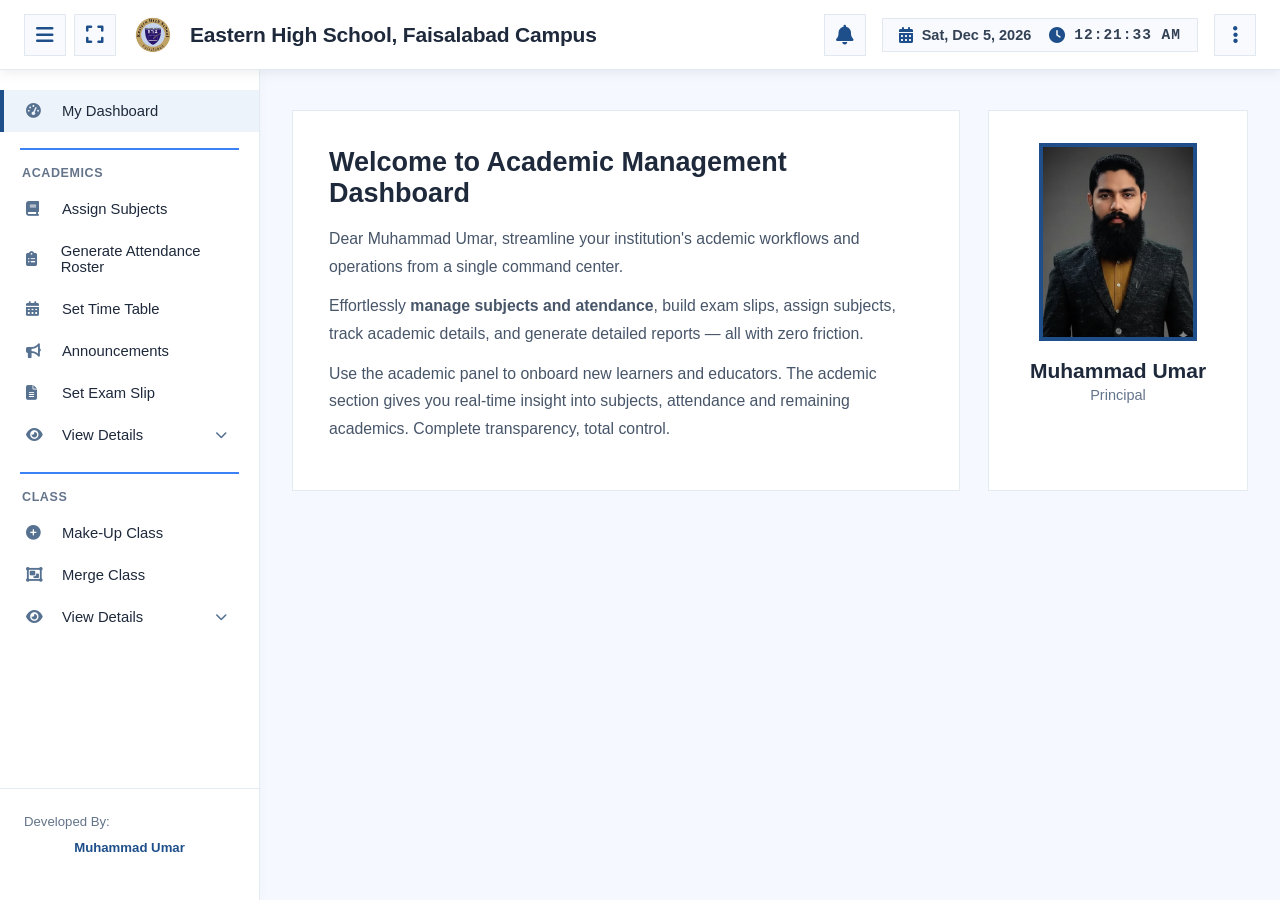
<file: index.html>
<!DOCTYPE html>
<html lang="en">
<head>
  <meta charset="UTF-8">
  <meta name="viewport" content="width=device-width, initial-scale=1.0">
  <title>EHS – Academic Management Dashboard</title>
  
  <link rel="stylesheet" href="https://cdnjs.cloudflare.com/ajax/libs/font-awesome/6.4.0/css/all.min.css">
  <link rel="stylesheet" href="components.css">

</head>
<body>

  <!-- Header will be loaded here -->
  <div id="header-placeholder"></div>

  <div class="app-wrapper" id="appWrapper">
    
    <!-- Sidebar will be loaded here -->
    <div id="sidebar-placeholder"></div>

    <!-- Main Content -->
    <main class="main-panel">
      <div class="top-row">
        <div class="welcome-section">
          <h1 class="welcome-title">Welcome to Academic Management Dashboard</h1>
          <p class="welcome-text">Dear Muhammad Umar, streamline your institution's acdemic workflows and  operations from a single command center.</p>
          <p class="welcome-text">Effortlessly <strong>manage subjects and atendance</strong>, build exam slips, assign subjects, track academic details, and generate detailed reports — all with zero friction.</p>
          <p class="welcome-text">Use the academic panel to onboard new learners and educators. The acdemic section gives you real-time insight into subjects, attendance and remaining academics. Complete transparency, total control.</p>
        </div>

        <div class="profile-sidebar">
          <div class="passport-frame"><img src="pic.png" alt="Muhammad Umar"></div>
          <div class="profile-name">Muhammad Umar</div>
          <div class="profile-role">Principal</div>
        </div>
      </div>
    </main>
  </div>

  <script src="components.js"></script>

  <script>
    // Load Header and Sidebar
    function loadComponents() {
      // Load Header
      fetch('header.html')
        .then(response => response.text())
        .then(data => {
          document.getElementById('header-placeholder').innerHTML = data;
        })
        .catch(err => console.error('Error loading header:', err));

      // Load Sidebar
      fetch('sidebar.html')
        .then(response => response.text())
        .then(data => {
          document.getElementById('sidebar-placeholder').innerHTML = data;
        })
        .catch(err => console.error('Error loading sidebar:', err));
    }

    // Initialize everything after components are loaded
    window.onload = function() {
      loadComponents();
      
      // Give time for HTML to load then initialize JS
      setTimeout(() => {
        if (typeof window.initHeaderAndSidebar === 'function') {
          window.initHeaderAndSidebar();
        }
      }, 400);
    };
  </script>
</body>
</html>
</file>
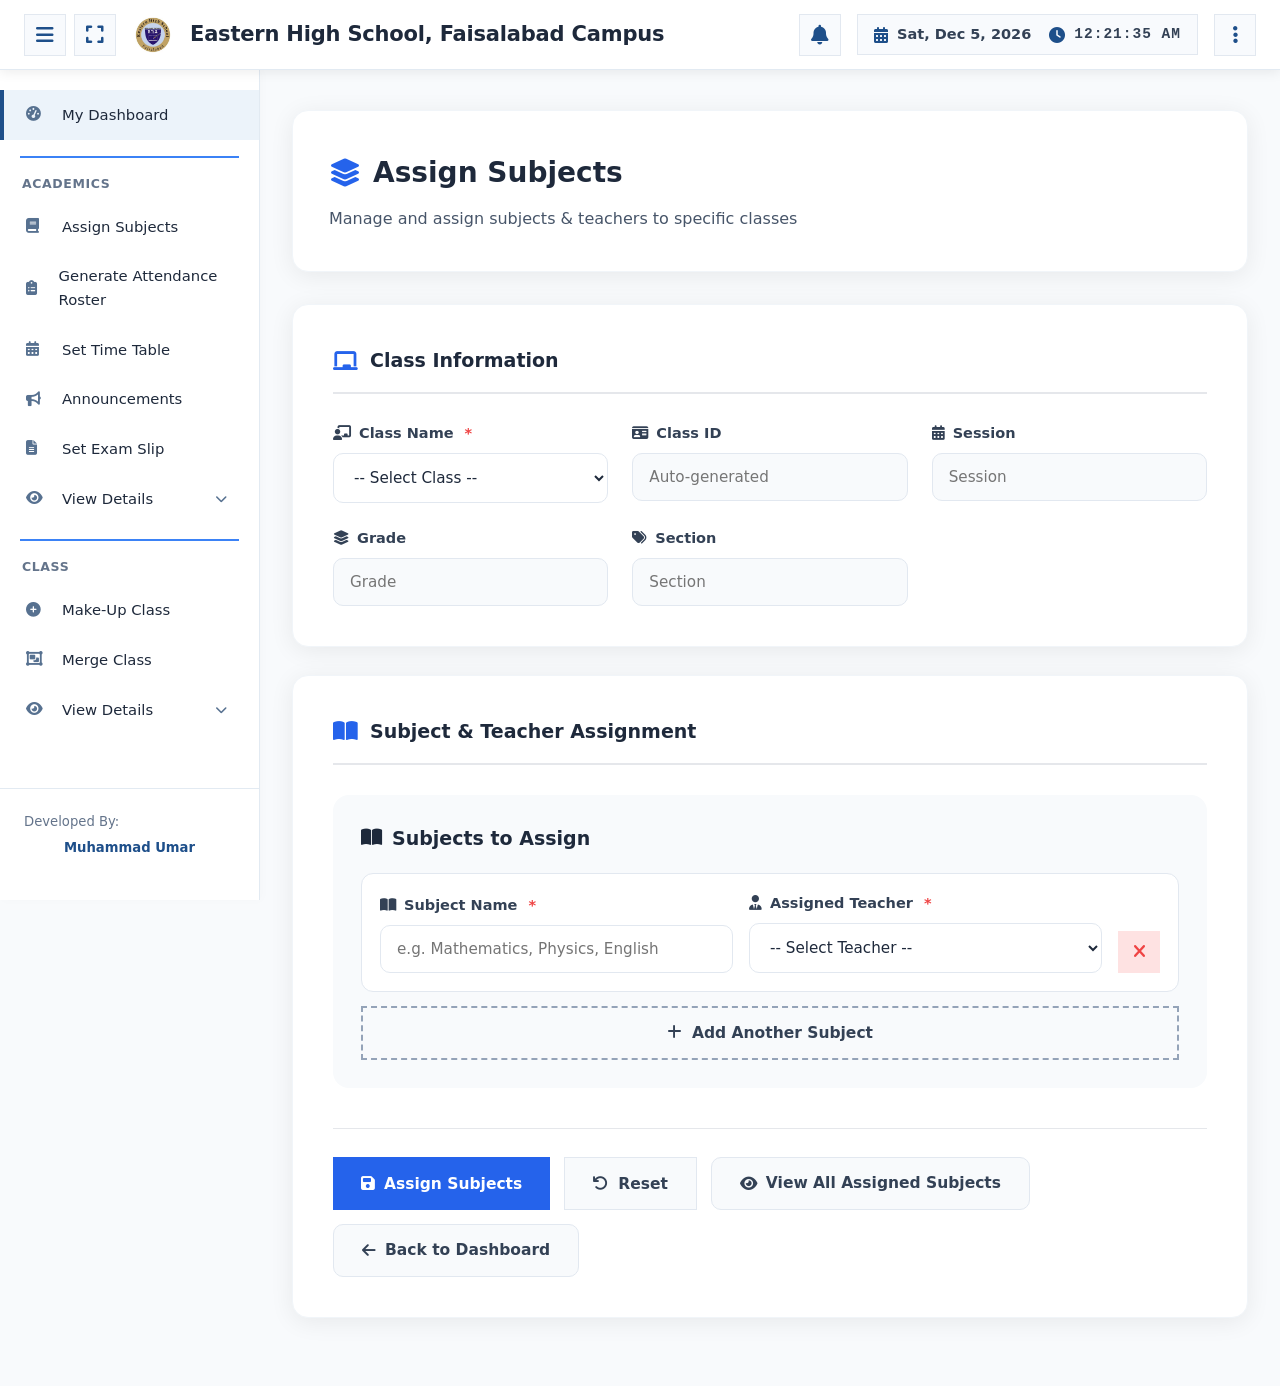
<file: assign-subjects.html>
<!DOCTYPE html>
<html lang="en">
<head>
<meta charset="UTF-8">
<meta name="viewport" content="width=device-width, initial-scale=1.0">
<title>EHS – Assign Subjects</title>
<link rel="stylesheet" href="https://cdnjs.cloudflare.com/ajax/libs/font-awesome/6.4.0/css/all.min.css">
<link rel="stylesheet" href="components.css">
<style>
*{margin:0;padding:0;box-sizing:border-box;font-family:'Segoe UI',system-ui,Roboto,sans-serif}
body{background:#f8fafc;color:#1e293b;line-height:1.6}
.main-panel{flex:1;padding:40px 32px;background:#f8fafc;min-height:calc(100vh-70px)}
.page-header,.card{background:white;border-radius:16px;box-shadow:0 4px 25px rgba(0,0,0,.07);border:1px solid #f1f5f9}
.page-header{padding:40px 36px;margin-bottom:32px}
.page-header h1{font-size:28px;font-weight:700;color:#1e293b;margin-bottom:10px;display:flex;align-items:center;gap:12px}
.page-header p{font-size:16px;color:#475569}
.card{padding:40px;margin-bottom:28px}
.card-title{font-size:19px;font-weight:700;color:#1e293b;margin-bottom:28px;padding-bottom:16px;border-bottom:2px solid #e5e7eb;display:flex;align-items:center;gap:12px}
.card-title i{color:#2563eb;font-size:22px}
.form-grid{display:grid;grid-template-columns:repeat(auto-fit,minmax(260px,1fr));gap:24px}
.form-group{display:flex;flex-direction:column;gap:8px}
.form-group label{font-size:14.5px;font-weight:600;color:#334155;display:flex;align-items:center;gap:8px}
.req{color:#ef4444;margin-left:3px}
.form-control{padding:14px 16px;border:1.5px solid #e2e8f0;border-radius:10px;font-size:15.2px;color:#1e293b;transition:all .25s;background:white;width:100%}
.form-control:focus{outline:none;border-color:#3b82f6;box-shadow:0 0 0 4px rgba(59,130,246,.12)}
.form-control:disabled{background:#f8fafc;color:#64748b;cursor:not-allowed}
select.form-control{cursor:pointer}
.subjects-section{background:#f8fafc;border-radius:16px;padding:28px;margin:30px 0}
.subjects-section h3{font-size:19px;font-weight:700;color:#1e293b;margin-bottom:20px;display:flex;align-items:center;gap:10px}
.subject-row{display:grid;grid-template-columns:1fr 1fr auto;gap:16px;align-items:end;background:white;padding:18px;border-radius:12px;border:1.5px solid #e2e8f0;margin-bottom:14px}
.btn-remove{background:#fee2e2;color:#ef4444;border:none;width:42px;height:42px;border-radius:50%;cursor:pointer;display:flex;align-items:center;justify-content:center;transition:all .25s;font-size:18px}
.btn-remove:hover{background:#fecaca;transform:scale(1.08)}
.btn-add{background:#f8fafc;color:#334155;border:2px dashed #94a3b8;padding:16px;border-radius:12px;width:100%;font-weight:600;cursor:pointer;transition:all .25s;display:flex;align-items:center;justify-content:center;gap:10px;font-size:15.5px;margin-top:8px}
.btn-add:hover{background:#f1f5f9;border-color:#3b82f6}
.btn-actions{display:flex;flex-wrap:wrap;gap:14px;margin-top:40px;padding-top:28px;border-top:1px solid #e5e7eb}
.btn{padding:13px 28px;border:none;border-radius:10px;font-size:15.5px;font-weight:600;cursor:pointer;transition:all .25s;display:inline-flex;align-items:center;gap:9px;text-decoration:none}
.btn-primary{background:#2563eb;color:white}
.btn-primary:hover{background:#1d4ed8;transform:translateY(-2px);box-shadow:0 8px 20px rgba(37,99,235,.3)}
.btn-secondary{background:#f8fafc;color:#334155;border:1.5px solid #e2e8f0}
.btn-secondary:hover{background:#f1f5f9;border-color:#cbd5e1}
@media(max-width:768px){.main-panel,.page-header,.card{padding:24px 20px}
.form-grid,.subject-row{grid-template-columns:1fr}
.subject-row{gap:12px}}
</style>
</head>
<body>
  <!-- Header will be loaded here -->
  <div id="header-placeholder"></div>

  <div class="app-wrapper" id="appWrapper">
    
    <!-- Sidebar will be loaded here -->
    <div id="sidebar-placeholder"></div>

    <!-- Main Content -->
<main class="main-panel">
  <div class="page-header">
    <h1><i class="fas fa-layer-group" style="color:#2563eb;"></i> Assign Subjects</h1>
    <p>Manage and assign subjects & teachers to specific classes</p>
  </div>

  <div class="card">
    <div class="card-title">
      <i class="fas fa-chalkboard"></i> Class Information
    </div>
    <div class="form-grid">
      <div class="form-group">
        <label><i class="fas fa-chalkboard-teacher"></i> Class Name <span class="req">*</span></label>
        <select class="form-control" id="classSelect" required onchange="fillClassDetails()">
          <option value="">-- Select Class --</option>
          <option value="Class A">Class A</option>
          <option value="Class B">Class B</option>
          <option value="Class C">Class C</option>
        </select>
      </div>
      <div class="form-group">
        <label><i class="fas fa-id-card"></i> Class ID</label>
        <input type="text" class="form-control" id="s_classId" disabled placeholder="Auto-generated">
      </div>
      <div class="form-group">
        <label><i class="fas fa-calendar-alt"></i> Session</label>
        <input type="text" class="form-control" id="s_session" disabled placeholder="Session">
      </div>
      <div class="form-group">
        <label><i class="fas fa-layer-group"></i> Grade</label>
        <input type="text" class="form-control" id="s_grade" disabled placeholder="Grade">
      </div>
      <div class="form-group">
        <label><i class="fas fa-tags"></i> Section</label>
        <input type="text" class="form-control" id="s_section" disabled placeholder="Section">
      </div>
    </div>
  </div>

  <div class="card">
    <div class="card-title">
      <i class="fas fa-book-open"></i> Subject & Teacher Assignment
    </div>
    
    <form id="addSubjectsForm">
      <div class="subjects-section">
        <h3><i class="fas fa-book-open"></i> Subjects to Assign</h3>
        <div id="subjectsContainer"></div>
        <button type="button" class="btn-add" id="addSubjectBtn">
          <i class="fas fa-plus"></i> Add Another Subject
        </button>
      </div>

      <div class="btn-actions">
        <button type="submit" class="btn btn-primary"><i class="fas fa-save"></i> Assign Subjects</button>
        <button type="button" class="btn btn-secondary" id="resetBtn"><i class="fas fa-undo"></i> Reset</button>
        <a href="#" class="btn btn-secondary" id="viewAssignedBtn"><i class="fas fa-eye"></i> View All Assigned Subjects</a>
        <a href="#" class="btn btn-secondary" id="backDashboardBtn"><i class="fas fa-arrow-left"></i> Back to Dashboard</a>
      </div>
    </form>
  </div>
</main>
<script src="components.js"></script>
<script>
    // Load Header and Sidebar
    function loadComponents() {
      // Load Header
      fetch('header.html')
        .then(response => response.text())
        .then(data => {
          document.getElementById('header-placeholder').innerHTML = data;
        })
        .catch(err => console.error('Error loading header:', err));

      // Load Sidebar
      fetch('sidebar.html')
        .then(response => response.text())
        .then(data => {
          document.getElementById('sidebar-placeholder').innerHTML = data;
        })
        .catch(err => console.error('Error loading sidebar:', err));
    }

    // Initialize everything after components are loaded
    window.onload = function() {
      loadComponents();
      
      // Give time for HTML to load then initialize JS
      setTimeout(() => {
        if (typeof window.initHeaderAndSidebar === 'function') {
          window.initHeaderAndSidebar();
        }
      }, 400);
    };
// Class Data
const classData = {
  "Class A": {
    classId: "CA-2026-001",
    session: "2025-2026",
    grade: "Grade 5",
    section: "A"
  },
  "Class B": {
    classId: "CB-2026-002",
    session: "2025-2026",
    grade: "Grade 6",
    section: "B"
  },
  "Class C": {
    classId: "CC-2026-003",
    session: "2025-2026",
    grade: "Grade 7",
    section: "C"
  }
};

// Auto-fill Class Details
function fillClassDetails() {
  const className = document.getElementById('classSelect').value;
  const classIdField = document.getElementById('s_classId');
  const sessionField = document.getElementById('s_session');
  const gradeField = document.getElementById('s_grade');
  const sectionField = document.getElementById('s_section');

  if (classData[className]) {
    classIdField.value = classData[className].classId;
    sessionField.value = classData[className].session;
    gradeField.value = classData[className].grade;
    sectionField.value = classData[className].section;
  } else {
    classIdField.value = "";
    sessionField.value = "";
    gradeField.value = "";
    sectionField.value = "";
  }
}

const teacherOptions=`<option value="">-- Select Teacher --</option>
<option value="Teacher 1">Teacher 1</option><option value="Teacher 2">Teacher 2</option>
<option value="Teacher 3">Teacher 3</option><option value="Teacher 4">Teacher 4</option>
<option value="Teacher 5">Teacher 5</option><option value="Teacher 6">Teacher 6</option>
<option value="Teacher 7">Teacher 7</option><option value="Teacher 8">Teacher 8</option>
<option value="Teacher 9">Teacher 9</option><option value="Teacher 10">Teacher 10</option>`;

function getSubjectRowTemplate(){
  return `<div class="subject-row">
    <div class="form-group" style="margin-bottom:0">
      <label><i class="fas fa-book-open"></i> Subject Name <span class="req">*</span></label>
      <input type="text" class="form-control subject-name" placeholder="e.g. Mathematics, Physics, English" required>
    </div>
    <div class="form-group" style="margin-bottom:0">
      <label><i class="fas fa-user-tie"></i> Assigned Teacher <span class="req">*</span></label>
      <select class="form-control teacher-name" required>${teacherOptions}</select>
    </div>
    <button type="button" class="btn-remove" onclick="removeSubjectRow(this)"><i class="fas fa-times"></i></button>
  </div>`;
}

const subjectsContainer=document.getElementById('subjectsContainer');

function addSubjectRow(){
  subjectsContainer.insertAdjacentHTML('beforeend',getSubjectRowTemplate());
}

function removeSubjectRow(btn){
  if(subjectsContainer.children.length>1){
    btn.closest('.subject-row').remove();
  } else {
    alert("At least one subject is required!");
  }
}

// Initialize one subject row
subjectsContainer.innerHTML='';
addSubjectRow();

document.getElementById('addSubjectBtn').addEventListener('click',addSubjectRow);

document.getElementById('addSubjectsForm').addEventListener('submit',e=>e.preventDefault());

window.removeSubjectRow=removeSubjectRow;

</script>
</body>
</html>
</file>
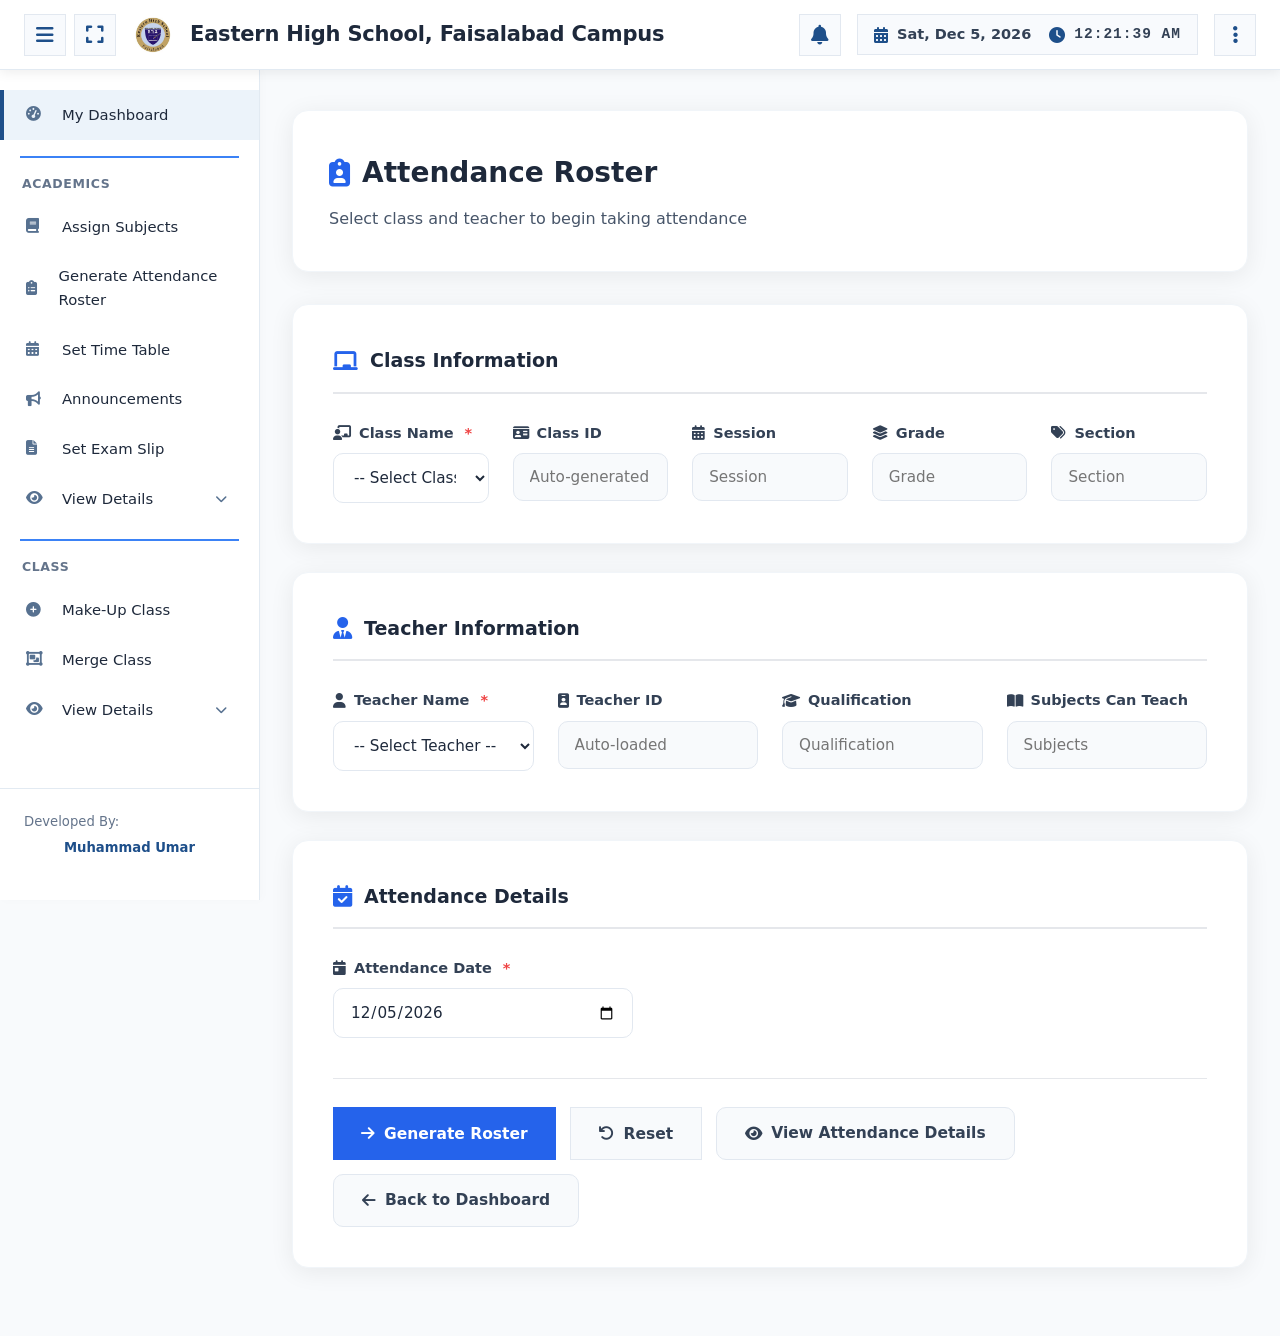
<file: attendance-roster.html>
<!DOCTYPE html>
<html lang="en">
<head>
<meta charset="UTF-8">
<meta name="viewport" content="width=device-width, initial-scale=1.0">
<title>EHS – Attendance Roster</title>
<link rel="stylesheet" href="https://cdnjs.cloudflare.com/ajax/libs/font-awesome/6.4.0/css/all.min.css">
<link rel="stylesheet" href="components.css">
<style>
*{margin:0;padding:0;box-sizing:border-box;font-family:'Segoe UI',system-ui,Roboto,sans-serif}
body{background:#f8fafc;color:#1e293b;line-height:1.6}
.main-panel{flex:1;padding:40px 32px;background:#f8fafc;min-height:calc(100vh-70px)}
.page-header,.card{background:white;border-radius:16px;box-shadow:0 4px 25px rgba(0,0,0,.07);border:1px solid #f1f5f9}
.page-header{padding:40px 36px;margin-bottom:32px}
.page-header h1{font-size:28px;font-weight:700;color:#1e293b;margin-bottom:10px;display:flex;align-items:center;gap:12px}
.page-header p{font-size:16px;color:#475569}
.card{padding:40px;margin-bottom:28px}
.card-title{font-size:19px;font-weight:700;color:#1e293b;margin-bottom:28px;padding-bottom:16px;border-bottom:2px solid #e5e7eb;display:flex;align-items:center;gap:12px}
.card-title i{color:#2563eb;font-size:22px}
.form-grid-5cols,.form-grid-4cols{display:grid;gap:24px}
.form-grid-5cols{grid-template-columns:repeat(5,1fr)}
.form-grid-4cols{grid-template-columns:repeat(4,1fr)}
.form-group{display:flex;flex-direction:column;gap:8px}
.form-group label{font-size:14.5px;font-weight:600;color:#334155;display:flex;align-items:center;gap:8px}
.req{color:#ef4444;margin-left:3px}
.form-control{padding:14px 16px;border:1.5px solid #e2e8f0;border-radius:10px;font-size:15.2px;color:#1e293b;transition:all .25s;background:white;width:100%}
.form-control:focus{outline:none;border-color:#3b82f6;box-shadow:0 0 0 4px rgba(59,130,246,.12)}
.form-control:disabled{background:#f8fafc;color:#64748b;cursor:not-allowed}
select.form-control{cursor:pointer}
.date-grid{display:grid;grid-template-columns:300px 1fr;gap:24px;align-items:start}
.btn-actions{display:flex;flex-wrap:wrap;gap:14px;margin-top:40px;padding-top:28px;border-top:1px solid #e5e7eb}
.btn{padding:13px 28px;border:none;border-radius:10px;font-size:15.5px;font-weight:600;cursor:pointer;transition:all .25s;display:inline-flex;align-items:center;gap:9px;text-decoration:none}
.btn-primary{background:#2563eb;color:white}
.btn-primary:hover{background:#1d4ed8;transform:translateY(-2px);box-shadow:0 8px 20px rgba(37,99,235,.3)}
.btn-secondary{background:#f8fafc;color:#334155;border:1.5px solid #e2e8f0}
.btn-secondary:hover{background:#f1f5f9;border-color:#cbd5e1}
@media(max-width:1200px){.form-grid-5cols{grid-template-columns:repeat(3,1fr)}.form-grid-4cols{grid-template-columns:repeat(2,1fr)}}
@media(max-width:768px){.main-panel,.page-header,.card{padding:24px 20px}
.form-grid-5cols,.form-grid-4cols,.date-grid{grid-template-columns:1fr}}
</style>
</head>
<body>
  <!-- Header will be loaded here -->
  <div id="header-placeholder"></div>

  <div class="app-wrapper" id="appWrapper">
    
    <!-- Sidebar will be loaded here -->
    <div id="sidebar-placeholder"></div>

    <!-- Main Content -->
<main class="main-panel">
  <div class="page-header">
    <h1><i class="fas fa-clipboard-user" style="color:#2563eb;"></i> Attendance Roster</h1>
    <p>Select class and teacher to begin taking attendance</p>
  </div>

  <!-- Class Information -->
  <div class="card">
    <div class="card-title">
      <i class="fas fa-chalkboard"></i> Class Information
    </div>
    <div class="form-grid-5cols">
      <div class="form-group">
        <label><i class="fas fa-chalkboard-teacher"></i> Class Name <span class="req">*</span></label>
        <select class="form-control" id="classSelect" required onchange="fillClassDetails()">
          <option value="">-- Select Class --</option>
          <option value="Class A">Class A</option>
          <option value="Class B">Class B</option>
          <option value="Class C">Class C</option>
        </select>
      </div>
      <div class="form-group">
        <label><i class="fas fa-id-card"></i> Class ID</label>
        <input type="text" class="form-control" id="s_classId" disabled placeholder="Auto-generated">
      </div>
      <div class="form-group">
        <label><i class="fas fa-calendar-alt"></i> Session</label>
        <input type="text" class="form-control" id="s_session" disabled placeholder="Session">
      </div>
      <div class="form-group">
        <label><i class="fas fa-layer-group"></i> Grade</label>
        <input type="text" class="form-control" id="s_grade" disabled placeholder="Grade">
      </div>
      <div class="form-group">
        <label><i class="fas fa-tags"></i> Section</label>
        <input type="text" class="form-control" id="s_section" disabled placeholder="Section">
      </div>
    </div>
  </div>

  <!-- Teacher Information -->
  <div class="card">
    <div class="card-title">
      <i class="fas fa-user-tie"></i> Teacher Information
    </div>
    <div class="form-grid-4cols">
      <div class="form-group">
        <label><i class="fas fa-user"></i> Teacher Name <span class="req">*</span></label>
        <select class="form-control" id="teacherSelect" required onchange="fillTeacherDetails()">
          <option value="">-- Select Teacher --</option>
          <option value="Prof. Sarah Ahmed">Prof. Sarah Ahmed</option>
          <option value="Dr. Umar Farooq">Dr. Umar Farooq</option>
          <option value="Ms. Fatima Zafar">Ms. Fatima Zafar</option>
        </select>
      </div>
      <div class="form-group">
        <label><i class="fas fa-id-badge"></i> Teacher ID</label>
        <input type="text" class="form-control" id="teacherId" disabled placeholder="Auto-loaded">
      </div>
      <div class="form-group">
        <label><i class="fas fa-graduation-cap"></i> Qualification</label>
        <input type="text" class="form-control" id="teacherQualification" disabled placeholder="Qualification">
      </div>
      <div class="form-group">
        <label><i class="fas fa-book-open"></i> Subjects Can Teach</label>
        <input type="text" class="form-control" id="teacherSubjects" disabled placeholder="Subjects">
      </div>
    </div>
  </div>

  <!-- Attendance Details -->
  <div class="card">
    <div class="card-title">
      <i class="fas fa-calendar-check"></i> Attendance Details
    </div>
    
    <form id="attendanceForm">
      <div class="date-grid">
        <div class="form-group">
          <label><i class="fas fa-calendar-day"></i> Attendance Date <span class="req">*</span></label>
          <input type="date" class="form-control" id="attendanceDate" required>
        </div>
        <div></div>
      </div>

      <div class="btn-actions">
        <button type="submit" class="btn btn-primary">
          <i class="fas fa-arrow-right"></i> Generate Roster
        </button>
        <button type="button" class="btn btn-secondary" id="resetBtn">
          <i class="fas fa-undo"></i> Reset
        </button>
        <a href="#" class="btn btn-secondary" id="viewAttendanceBtn">
          <i class="fas fa-eye"></i> View Attendance Details
        </a>
        <a href="#" class="btn btn-secondary" id="backDashboardBtn">
          <i class="fas fa-arrow-left"></i> Back to Dashboard
        </a>
      </div>
    </form>
  </div>
</main>
<script src="components.js"></script>
<script>
  // Load Header and Sidebar
    function loadComponents() {
      // Load Header
      fetch('header.html')
        .then(response => response.text())
        .then(data => {
          document.getElementById('header-placeholder').innerHTML = data;
        })
        .catch(err => console.error('Error loading header:', err));

      // Load Sidebar
      fetch('sidebar.html')
        .then(response => response.text())
        .then(data => {
          document.getElementById('sidebar-placeholder').innerHTML = data;
        })
        .catch(err => console.error('Error loading sidebar:', err));
    }

    // Initialize everything after components are loaded
    window.onload = function() {
      loadComponents();
      
      // Give time for HTML to load then initialize JS
      setTimeout(() => {
        if (typeof window.initHeaderAndSidebar === 'function') {
          window.initHeaderAndSidebar();
        }
      }, 400);
    };
// ==================== CLASS DATA ====================
const classData = {
  "Class A": {
    classId: "CA-2026-001",
    session: "2025-2026",
    grade: "Grade 5",
    section: "A"
  },
  "Class B": {
    classId: "CB-2026-002",
    session: "2025-2026",
    grade: "Grade 6",
    section: "B"
  },
  "Class C": {
    classId: "CC-2026-003",
    session: "2025-2026",
    grade: "Grade 7",
    section: "C"
  }
};

// ==================== TEACHER DATA ====================
const teacherData = {
  "Prof. Sarah Ahmed": {
    teacherId: "TCH-001",
    qualification: "M.Ed, PhD in Education",
    subjects: "Mathematics, Science"
  },
  "Dr. Umar Farooq": {
    teacherId: "TCH-002",
    qualification: "M.Sc Physics, B.Ed",
    subjects: "Physics, Chemistry"
  },
  "Ms. Fatima Zafar": {
    teacherId: "TCH-003",
    qualification: "MA English, B.Ed",
    subjects: "English, Urdu"
  }
};

// Fill Class Details
function fillClassDetails() {
  const className = document.getElementById('classSelect').value;
  const fields = {
    s_classId: document.getElementById('s_classId'),
    s_session: document.getElementById('s_session'),
    s_grade: document.getElementById('s_grade'),
    s_section: document.getElementById('s_section')
  };

  if (classData[className]) {
    fields.s_classId.value = classData[className].classId;
    fields.s_session.value = classData[className].session;
    fields.s_grade.value = classData[className].grade;
    fields.s_section.value = classData[className].section;
  } else {
    Object.values(fields).forEach(field => field.value = "");
  }
}

// Fill Teacher Details
function fillTeacherDetails() {
  const teacherName = document.getElementById('teacherSelect').value;
  const teacherIdField = document.getElementById('teacherId');
  const qualField = document.getElementById('teacherQualification');
  const subjectsField = document.getElementById('teacherSubjects');

  if (teacherData[teacherName]) {
    teacherIdField.value = teacherData[teacherName].teacherId;
    qualField.value = teacherData[teacherName].qualification;
    subjectsField.value = teacherData[teacherName].subjects;
  } else {
    teacherIdField.value = "";
    qualField.value = "";
    subjectsField.value = "";
  }
}

// Set default attendance date to today
const attendanceDate = document.getElementById('attendanceDate');
if (attendanceDate) {
  attendanceDate.value = new Date().toISOString().split('T')[0];
}

// Form submit prevention (only for the form)
document.getElementById('attendanceForm').addEventListener('submit', e => e.preventDefault());

</script>
</body>
</html>
</file>
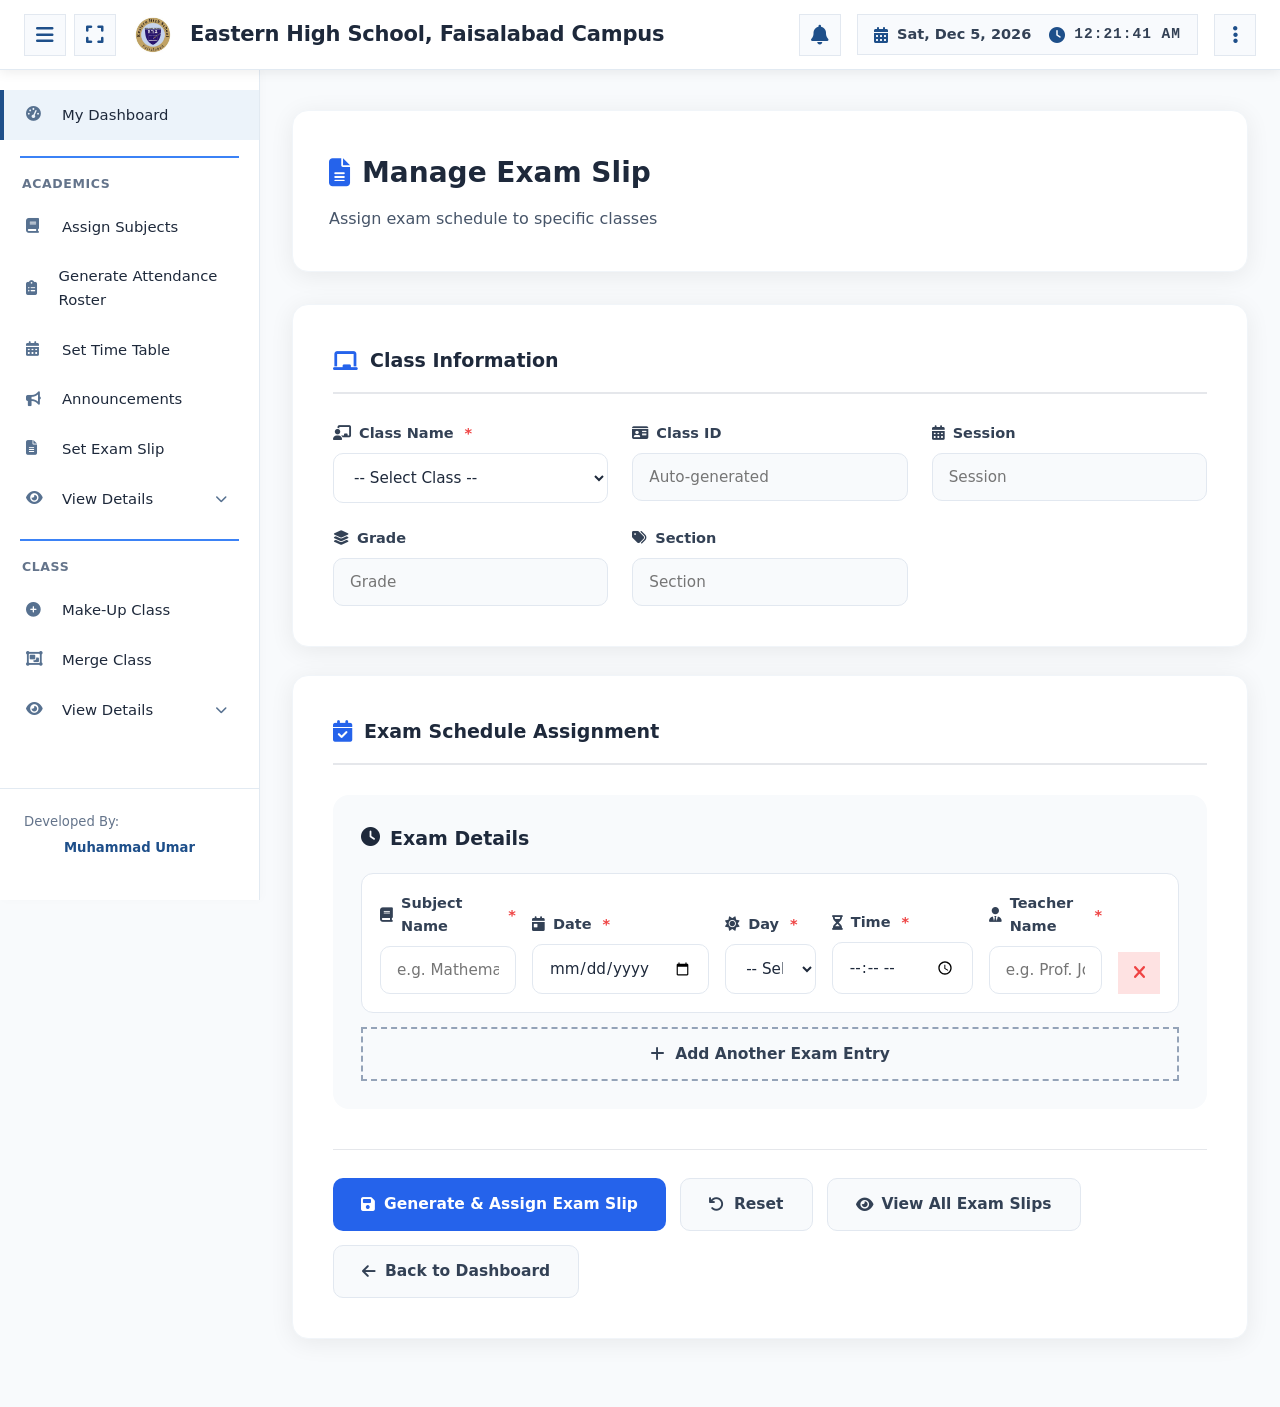
<file: exam-slip.html>
<!DOCTYPE html>
<html lang="en">
<head>
<meta charset="UTF-8">
<meta name="viewport" content="width=device-width, initial-scale=1.0">
<title>EHS – Manage Exam Slip</title>
<link rel="stylesheet" href="https://cdnjs.cloudflare.com/ajax/libs/font-awesome/6.4.0/css/all.min.css">
<link rel="stylesheet" href="components.css">
<style>
*{margin:0;padding:0;box-sizing:border-box;font-family:'Segoe UI',system-ui,Roboto,sans-serif}
body{background:#f8fafc;color:#1e293b;line-height:1.6}
.main-panel{flex:1;padding:40px 32px;background:#f8fafc;min-height:calc(100vh-70px)}
.page-header,.card{background:white;border-radius:16px;box-shadow:0 4px 25px rgba(0,0,0,.07);border:1px solid #f1f5f9}
.page-header{padding:40px 36px;margin-bottom:32px}
.page-header h1{font-size:28px;font-weight:700;color:#1e293b;margin-bottom:10px;display:flex;align-items:center;gap:12px}
.page-header p{font-size:16px;color:#475569}
.card{padding:40px;margin-bottom:28px}
.card-title{font-size:19px;font-weight:700;color:#1e293b;margin-bottom:28px;padding-bottom:16px;border-bottom:2px solid #e5e7eb;display:flex;align-items:center;gap:12px}
.card-title i{color:#2563eb;font-size:22px}
.form-grid{display:grid;grid-template-columns:repeat(auto-fit,minmax(260px,1fr));gap:24px}
.form-group{display:flex;flex-direction:column;gap:8px}
.form-group label{font-size:14.5px;font-weight:600;color:#334155;display:flex;align-items:center;gap:8px}
.req{color:#ef4444;margin-left:3px}
.form-control{padding:14px 16px;border:1.5px solid #e2e8f0;border-radius:10px;font-size:15.2px;color:#1e293b;transition:all .25s;background:white;width:100%}
.form-control:focus{outline:none;border-color:#3b82f6;box-shadow:0 0 0 4px rgba(59,130,246,.12)}
.form-control:disabled{background:#f8fafc;color:#64748b;cursor:not-allowed}
select.form-control{cursor:pointer}
.exam-section{background:#f8fafc;border-radius:16px;padding:28px;margin:30px 0}
.exam-section h3{font-size:19px;font-weight:700;color:#1e293b;margin-bottom:20px;display:flex;align-items:center;gap:10px}
.exam-row{display:grid;grid-template-columns:1.2fr 1fr 0.8fr 0.9fr 1fr auto;gap:16px;align-items:end;background:white;padding:18px;border-radius:12px;border:1.5px solid #e2e8f0;margin-bottom:14px}
.btn-remove{background:#fee2e2;color:#ef4444;border:none;width:42px;height:42px;border-radius:50%;cursor:pointer;display:flex;align-items:center;justify-content:center;transition:all .25s;font-size:18px;margin-top:24px}
.btn-remove:hover{background:#fecaca;transform:scale(1.08)}
.btn-add{background:#f8fafc;color:#334155;border:2px dashed #94a3b8;padding:16px;border-radius:12px;width:100%;font-weight:600;cursor:pointer;transition:all .25s;display:flex;align-items:center;justify-content:center;gap:10px;font-size:15.5px;margin-top:8px}
.btn-add:hover{background:#f1f5f9;border-color:#3b82f6}
.btn-actions{display:flex;flex-wrap:wrap;gap:14px;margin-top:40px;padding-top:28px;border-top:1px solid #e5e7eb}
.btn{padding:13px 28px;border:none;border-radius:10px;font-size:15.5px;font-weight:600;cursor:pointer;transition:all .25s;display:inline-flex;align-items:center;gap:9px;text-decoration:none}
.btn-primary{background:#2563eb;color:white}
.btn-primary:hover{background:#1d4ed8;transform:translateY(-2px);box-shadow:0 8px 20px rgba(37,99,235,.3)}
.btn-secondary{background:#f8fafc;color:#334155;border:1.5px solid #e2e8f0}
.btn-secondary:hover{background:#f1f5f9;border-color:#cbd5e1}
@media(max-width:1000px){.exam-row{grid-template-columns:1fr;gap:12px}
.btn-remove{margin-top:8px;width:100%;border-radius:10px}
.main-panel,.page-header,.card{padding:24px 20px}
.form-grid{grid-template-columns:1fr}}
</style>
</head>
<body>
  <!-- Header will be loaded here -->
  <div id="header-placeholder"></div>

  <div class="app-wrapper" id="appWrapper">
    
    <!-- Sidebar will be loaded here -->
    <div id="sidebar-placeholder"></div>

    <!-- Main Content -->
<main class="main-panel">
  <div class="page-header">
    <h1><i class="fas fa-file-alt" style="color:#2563eb;"></i> Manage Exam Slip</h1>
    <p>Assign exam schedule to specific classes</p>
  </div>

  <div class="card">
    <div class="card-title">
      <i class="fas fa-chalkboard"></i> Class Information
    </div>
    <div class="form-grid">
      <div class="form-group">
        <label><i class="fas fa-chalkboard-teacher"></i> Class Name <span class="req">*</span></label>
        <select class="form-control" id="classSelect" required onchange="fillClassDetails()">
          <option value="">-- Select Class --</option>
          <option value="Class A">Class A</option>
          <option value="Class B">Class B</option>
          <option value="Class C">Class C</option>
        </select>
      </div>
      <div class="form-group">
        <label><i class="fas fa-id-card"></i> Class ID</label>
        <input type="text" class="form-control" id="exam_classId" disabled placeholder="Auto-generated">
      </div>
      <div class="form-group">
        <label><i class="fas fa-calendar-alt"></i> Session</label>
        <input type="text" class="form-control" id="exam_session" disabled placeholder="Session">
      </div>
      <div class="form-group">
        <label><i class="fas fa-layer-group"></i> Grade</label>
        <input type="text" class="form-control" id="exam_grade" disabled placeholder="Grade">
      </div>
      <div class="form-group">
        <label><i class="fas fa-tags"></i> Section</label>
        <input type="text" class="form-control" id="exam_section" disabled placeholder="Section">
      </div>
    </div>
  </div>

  <div class="card">
    <div class="card-title">
      <i class="fas fa-calendar-check"></i> Exam Schedule Assignment
    </div>
    <div class="exam-section">
      <h3><i class="fas fa-clock"></i> Exam Details</h3>
      <div id="examRowsContainer"></div>
      <button type="button" class="btn-add" id="addExamRowBtn"><i class="fas fa-plus"></i> Add Another Exam Entry</button>
    </div>

    <div class="btn-actions">
      <a href="#" class="btn btn-primary" id="dummyGenerateBtn"><i class="fas fa-save"></i> Generate & Assign Exam Slip</a>
      <a href="#" class="btn btn-secondary" id="resetExamFormBtn"><i class="fas fa-undo"></i> Reset</a>
      <a href="#" class="btn btn-secondary" id="viewExamSlipsBtn"><i class="fas fa-eye"></i> View All Exam Slips</a>
      <a href="#" class="btn btn-secondary" id="backDashboardExamBtn"><i class="fas fa-arrow-left"></i> Back to Dashboard</a>
    </div>
  </div>
</main>
<script src="components.js"></script>
<script>
  // Load Header and Sidebar
    function loadComponents() {
      // Load Header
      fetch('header.html')
        .then(response => response.text())
        .then(data => {
          document.getElementById('header-placeholder').innerHTML = data;
        })
        .catch(err => console.error('Error loading header:', err));

      // Load Sidebar
      fetch('sidebar.html')
        .then(response => response.text())
        .then(data => {
          document.getElementById('sidebar-placeholder').innerHTML = data;
        })
        .catch(err => console.error('Error loading sidebar:', err));
    }

    // Initialize everything after components are loaded
    window.onload = function() {
      loadComponents();
      
      // Give time for HTML to load then initialize JS
      setTimeout(() => {
        if (typeof window.initHeaderAndSidebar === 'function') {
          window.initHeaderAndSidebar();
        }
      }, 400);
    };
// ==================== CLASS DATA ====================
const classData = {
  "Class A": {
    classId: "CA-2026-001",
    session: "2025-2026",
    grade: "Grade 5",
    section: "A"
  },
  "Class B": {
    classId: "CB-2026-002",
    session: "2025-2026",
    grade: "Grade 6",
    section: "B"
  },
  "Class C": {
    classId: "CC-2026-003",
    session: "2025-2026",
    grade: "Grade 7",
    section: "C"
  }
};

// Auto-fill Class Details
function fillClassDetails() {
  const className = document.getElementById('classSelect').value;
  
  const classIdField = document.getElementById('exam_classId');
  const sessionField = document.getElementById('exam_session');
  const gradeField = document.getElementById('exam_grade');
  const sectionField = document.getElementById('exam_section');

  if (classData[className]) {
    classIdField.value = classData[className].classId;
    sessionField.value = classData[className].session;
    gradeField.value = classData[className].grade;
    sectionField.value = classData[className].section;
  } else {
    classIdField.value = "";
    sessionField.value = "";
    gradeField.value = "";
    sectionField.value = "";
  }
}

const dayOptions = `<option value="">-- Select Day --</option>
<option value="Monday">Monday</option>
<option value="Tuesday">Tuesday</option>
<option value="Wednesday">Wednesday</option>
<option value="Thursday">Thursday</option>
<option value="Friday">Friday</option>
<option value="Saturday">Saturday</option>
<option value="Sunday">Sunday</option>`;

function getExamRowTemplate(){
  return `<div class="exam-row">
    <div class="form-group">
      <label><i class="fas fa-book"></i> Subject Name <span class="req">*</span></label>
      <input type="text" class="form-control exam-subject" placeholder="e.g. Mathematics" required>
    </div>
    <div class="form-group">
      <label><i class="fas fa-calendar-day"></i> Date <span class="req">*</span></label>
      <input type="date" class="form-control exam-date" required>
    </div>
    <div class="form-group">
      <label><i class="fas fa-sun"></i> Day <span class="req">*</span></label>
      <select class="form-control exam-day" required>${dayOptions}</select>
    </div>
    <div class="form-group">
      <label><i class="fas fa-hourglass-half"></i> Time <span class="req">*</span></label>
      <input type="time" class="form-control exam-time" required>
    </div>
    <div class="form-group">
      <label><i class="fas fa-user-tie"></i> Teacher Name <span class="req">*</span></label>
      <input type="text" class="form-control exam-teacher" placeholder="e.g. Prof. Johnson" required>
    </div>
    <button type="button" class="btn-remove"><i class="fas fa-times"></i></button>
  </div>`;
}

const container = document.getElementById('examRowsContainer');
const addBtn = document.getElementById('addExamRowBtn');

function addRow(){
  container.insertAdjacentHTML('beforeend', getExamRowTemplate());
}

function removeRow(btn){
  if(container.children.length > 1){
    btn.closest('.exam-row').remove();
  } else {
    alert("At least one exam entry is required!");
  }
}

// Event delegation for remove buttons
container.addEventListener('click', e => {
  if(e.target.closest('.btn-remove')){
    removeRow(e.target.closest('.btn-remove'));
  }
});

addBtn.addEventListener('click', addRow);

// Initialize with one row
container.innerHTML = '';
addRow();
</script>
</body>
</html>
</file>
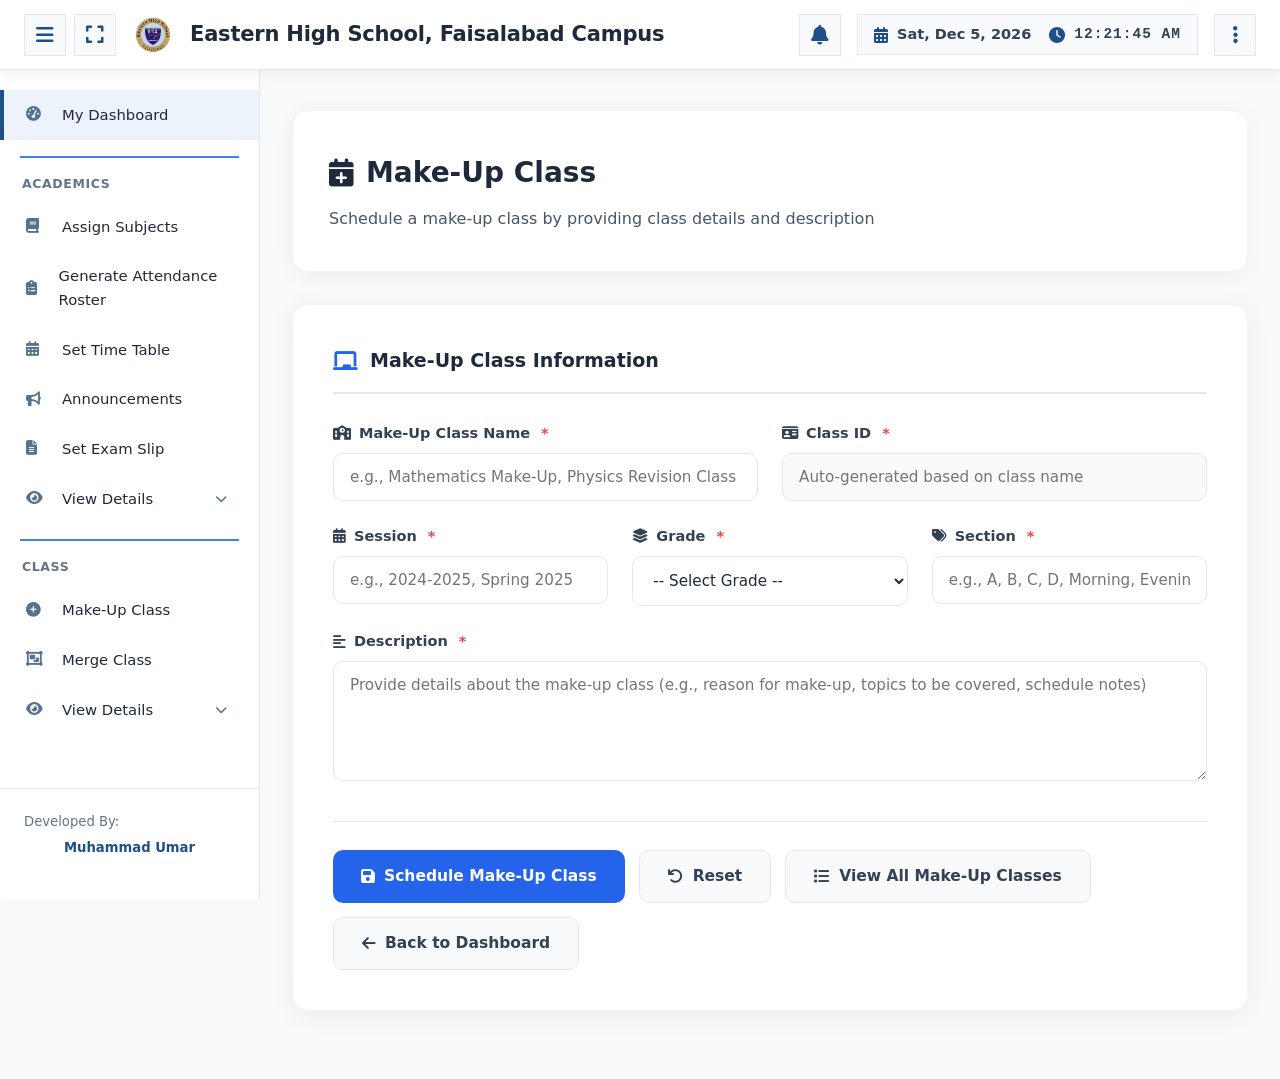
<file: makeup-class.html>
<!DOCTYPE html>
<html lang="en">
<head>
  <meta charset="UTF-8">
  <meta name="viewport" content="width=device-width, initial-scale=1.0">
  <title>EHS – Make-Up Class</title>
  <link rel="stylesheet" href="https://cdnjs.cloudflare.com/ajax/libs/font-awesome/6.4.0/css/all.min.css">
  <link rel="stylesheet" href="components.css">
  <style>
    *{margin:0;padding:0;box-sizing:border-box;font-family:'Segoe UI',system-ui,Roboto,sans-serif}
    body{background:#f8fafc;color:#1e293b;line-height:1.6}
    .main-panel{flex:1;padding:40px 32px;background:#f8fafc;min-height:calc(100vh-70px)}
    .page-header{background:white;border-radius:16px;padding:40px 36px;box-shadow:0 4px 20px rgba(0,0,0,.06);border:1px solid #f1f5f9;margin-bottom:32px}
    .page-header h1{font-size:28px;font-weight:700;color:#1e293b;margin-bottom:10px;display:flex;align-items:center;gap:12px}
    .page-header p{font-size:16px;color:#475569}
    .card{background:white;border-radius:16px;padding:40px;box-shadow:0 4px 25px rgba(0,0,0,.07);border:1px solid #f1f5f9;margin-bottom:28px}
    .card-title{font-size:19px;font-weight:700;color:#1e293b;margin-bottom:28px;display:flex;align-items:center;gap:12px;padding-bottom:16px;border-bottom:2px solid #e5e7eb}
    .card-title i{color:#2563eb;font-size:22px}
    
    .form-grid-2cols{display:grid;grid-template-columns:repeat(2,1fr);gap:24px;margin-bottom:24px}
    .form-grid-3cols{display:grid;grid-template-columns:repeat(3,1fr);gap:24px;margin-bottom:24px}
    .form-grid-full{display:grid;grid-template-columns:1fr;gap:24px}
    
    .form-group{display:flex;flex-direction:column;gap:8px}
    .form-group label{font-size:14.5px;font-weight:600;color:#334155;display:flex;align-items:center;gap:8px}
    .req{color:#ef4444;margin-left:3px}
    
    .form-control{padding:14px 16px;border:1.5px solid #e2e8f0;border-radius:10px;font-size:15.2px;color:#1e293b;transition:all .25s ease;background:white;width:100%}
    .form-control:focus{outline:none;border-color:#3b82f6;box-shadow:0 0 0 4px rgba(59,130,246,.12)}
    .form-control:disabled,.form-control[readonly]{background:#f8fafc;color:#64748b;cursor:not-allowed}
    textarea.form-control{resize:vertical;min-height:120px}
    select.form-control{cursor:pointer}
    
    /* Auto ID Preview */
    .class-id-preview{background:#f0f9ff;border-radius:10px;padding:12px 16px;margin-top:8px;border-left:4px solid #2563eb;font-size:13px;color:#1e40af;display:none}
    .class-id-preview.show{display:block}
    .class-id-preview i{margin-right:8px}
    
    .btn-actions{display:flex;flex-wrap:wrap;gap:14px;margin-top:40px;padding-top:28px;border-top:1px solid #e5e7eb}
    .btn{padding:13px 28px;border:none;border-radius:10px;font-size:15.5px;font-weight:600;cursor:pointer;transition:all .25s;display:inline-flex;align-items:center;gap:9px;text-decoration:none}
    .btn-primary{background:#2563eb;color:white}
    .btn-primary:hover{background:#1d4ed8;transform:translateY(-2px);box-shadow:0 8px 20px rgba(37,99,235,.3)}
    .btn-secondary{background:#f8fafc;color:#334155;border:1.5px solid #e2e8f0}
    .btn-secondary:hover{background:#f1f5f9;border-color:#cbd5e1}
    
    @media (max-width:768px){
      .main-panel{padding:24px 20px}
      .page-header,.card{padding:28px 24px}
      .form-grid-2cols,.form-grid-3cols{grid-template-columns:1fr}
    }
  </style>
</head>
<body>
  <!-- Header will be loaded here -->
  <div id="header-placeholder"></div>

  <div class="app-wrapper" id="appWrapper">
    
    <!-- Sidebar will be loaded here -->
    <div id="sidebar-placeholder"></div>

    <!-- Main Content -->
<main class="main-panel">
  <div class="page-header">
    <h1><i class="fas fa-calendar-plus"></i> Make-Up Class</h1>
    <p>Schedule a make-up class by providing class details and description</p>
  </div>

  <div class="card">
    <div class="card-title">
      <i class="fas fa-chalkboard"></i> Make-Up Class Information
    </div>
    
    <div>
      <div class="form-grid-2cols">
        <div class="form-group">
          <label><i class="fas fa-school"></i> Make-Up Class Name <span class="req">*</span></label>
          <input type="text" class="form-control" id="className" placeholder="e.g., Mathematics Make-Up, Physics Revision Class">
        </div>

        <div class="form-group">
          <label><i class="fas fa-id-card"></i> Class ID <span class="req">*</span></label>
          <input type="text" class="form-control" id="classId" placeholder="Auto-generated based on class name" readonly style="background:#f8fafc;cursor:not-allowed">
          <div class="class-id-preview" id="classIdPreview">
            <i class="fas fa-info-circle"></i> <span id="previewText">Class ID will be generated automatically</span>
          </div>
        </div>
      </div>

      <div class="form-grid-3cols">
        <div class="form-group">
          <label><i class="fas fa-calendar-alt"></i> Session <span class="req">*</span></label>
          <input type="text" class="form-control" id="session" placeholder="e.g., 2024-2025, Spring 2025">
        </div>

        <div class="form-group">
          <label><i class="fas fa-layer-group"></i> Grade <span class="req">*</span></label>
          <select class="form-control" id="grade">
            <option value="">-- Select Grade --</option>
            <option value="Grade 1">Grade 1</option>
            <option value="Grade 2">Grade 2</option>
            <option value="Grade 3">Grade 3</option>
            <option value="Grade 4">Grade 4</option>
            <option value="Grade 5">Grade 5</option>
            <option value="Grade 6">Grade 6</option>
            <option value="Grade 7">Grade 7</option>
            <option value="Grade 8">Grade 8</option>
            <option value="Grade 9">Grade 9</option>
            <option value="Grade 10">Grade 10</option>
          </select>
        </div>

        <div class="form-group">
          <label><i class="fas fa-tags"></i> Section <span class="req">*</span></label>
          <input type="text" class="form-control" id="section" placeholder="e.g., A, B, C, D, Morning, Evening">
        </div>
      </div>

      <div class="form-grid-full">
        <div class="form-group">
          <label><i class="fas fa-align-left"></i> Description <span class="req">*</span></label>
          <textarea class="form-control" id="description" placeholder="Provide details about the make-up class (e.g., reason for make-up, topics to be covered, schedule notes)"></textarea>
        </div>
      </div>

      <div class="btn-actions">
        <a href="#" class="btn btn-primary" id="scheduleBtn">
          <i class="fas fa-save"></i> Schedule Make-Up Class
        </a>
        <a href="#" class="btn btn-secondary" id="resetBtn">
          <i class="fas fa-undo"></i> Reset
        </a>
        <a href="#" class="btn btn-secondary">
          <i class="fas fa-list"></i> View All Make-Up Classes
        </a>
        <a href="#" class="btn btn-secondary">
          <i class="fas fa-arrow-left"></i> Back to Dashboard
        </a>
      </div>
    </div>
  </div>
</main>
<script src="components.js"></script>
<script>
  // Load Header and Sidebar
    function loadComponents() {
      // Load Header
      fetch('header.html')
        .then(response => response.text())
        .then(data => {
          document.getElementById('header-placeholder').innerHTML = data;
        })
        .catch(err => console.error('Error loading header:', err));

      // Load Sidebar
      fetch('sidebar.html')
        .then(response => response.text())
        .then(data => {
          document.getElementById('sidebar-placeholder').innerHTML = data;
        })
        .catch(err => console.error('Error loading sidebar:', err));
    }

    // Initialize everything after components are loaded
    window.onload = function() {
      loadComponents();
      
      // Give time for HTML to load then initialize JS
      setTimeout(() => {
        if (typeof window.initHeaderAndSidebar === 'function') {
          window.initHeaderAndSidebar();
        }
      }, 400);
    };
  // Auto-generated Class ID (Kept Functional)
  const classNameInput = document.getElementById('className');
  const classIdInput = document.getElementById('classId');
  const classIdPreview = document.getElementById('classIdPreview');
  const previewTextSpan = document.getElementById('previewText');

  function generateClassId(name) {
    if (!name || !name.trim()) return '';
    let base = name.trim().toUpperCase().replace(/[^A-Z0-9\s]/g, '');
    const words = base.split(/\s+/);
    let shortId = '';
    
    if (words.length === 1) {
      shortId = words[0].substring(0, 6);
    } else {
      const max = Math.min(words.length, 4);
      for (let i = 0; i < max; i++) {
        shortId += words[i].charAt(0);
      }
    }
    
    const randomNum = Math.floor(Math.random() * 900) + 100;
    return `MUC-${shortId}-${randomNum}`;
  }

  function updateClassId() {
    const name = classNameInput.value.trim();
    if (!name) {
      classIdInput.value = '';
      classIdPreview.classList.remove('show');
      return;
    }
    
    const id = generateClassId(name);
    classIdInput.value = id;
    previewTextSpan.innerHTML = `Class ID: <strong>${id}</strong> (auto-generated from "${name}")`;
    classIdPreview.classList.add('show');
  }

  // Reset Function
  function resetForm() {
    document.getElementById('className').value = '';
    document.getElementById('session').value = '';
    document.getElementById('grade').value = '';
    document.getElementById('section').value = '';
    document.getElementById('description').value = '';
    classIdInput.value = '';
    classIdPreview.classList.remove('show');
    classNameInput.focus();
  }

  // Real-time Auto ID Generation
  if (classNameInput) {
    classNameInput.addEventListener('input', updateClassId);
  }

  // Reset Button
  const resetBtn = document.getElementById('resetBtn');
  if (resetBtn) {
    resetBtn.addEventListener('click', (e) => {
      e.preventDefault();
      resetForm();
    });
  }
</script>
</body>
</html>
</file>
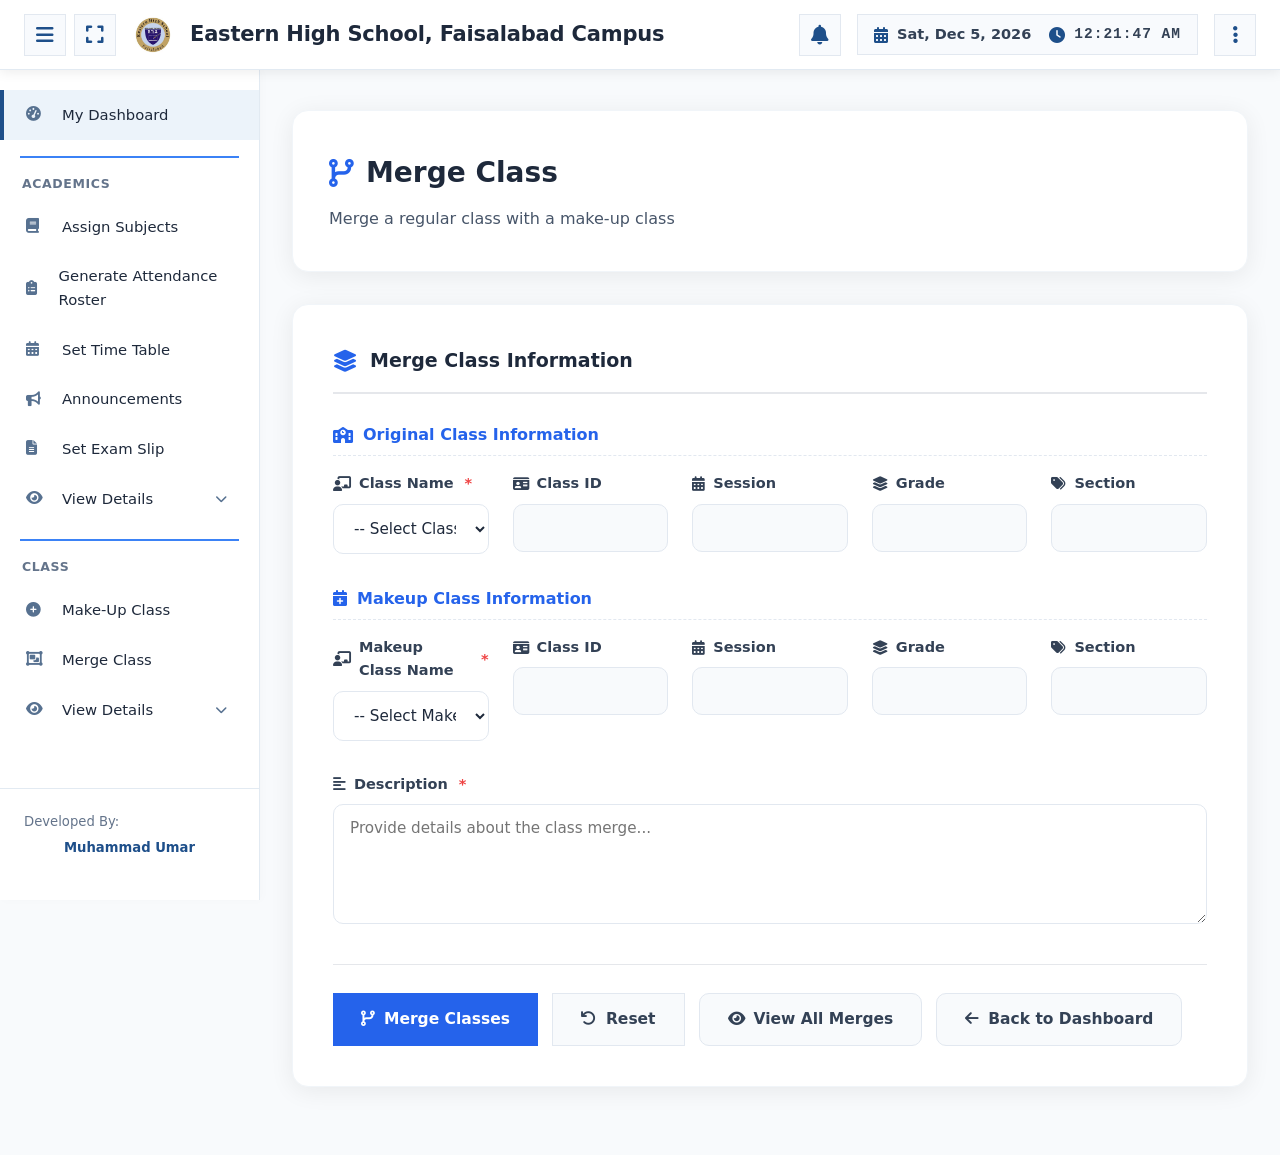
<file: merje-class.html>
<!DOCTYPE html>
<html lang="en">
<head>
<meta charset="UTF-8">
<meta name="viewport" content="width=device-width, initial-scale=1.0">
<title>EHS – Merge Class</title>
<link rel="stylesheet" href="https://cdnjs.cloudflare.com/ajax/libs/font-awesome/6.4.0/css/all.min.css">
<link rel="stylesheet" href="components.css">
<style>
*{margin:0;padding:0;box-sizing:border-box;font-family:'Segoe UI',system-ui,Roboto,sans-serif}
body{background:#f8fafc;color:#1e293b;line-height:1.6}
.main-panel{flex:1;padding:40px 32px;background:#f8fafc;min-height:calc(100vh-70px)}
.page-header,.card{background:white;border-radius:16px;box-shadow:0 4px 25px rgba(0,0,0,.07);border:1px solid #f1f5f9}
.page-header{padding:40px 36px;margin-bottom:32px}
.page-header h1{font-size:28px;font-weight:700;color:#1e293b;margin-bottom:10px;display:flex;align-items:center;gap:12px}
.page-header p{font-size:16px;color:#475569}
.card{padding:40px;margin-bottom:28px}
.card-title{font-size:19px;font-weight:700;color:#1e293b;margin-bottom:28px;padding-bottom:16px;border-bottom:2px solid #e5e7eb;display:flex;align-items:center;gap:12px}
.card-title i{color:#2563eb;font-size:22px}
.form-grid-5cols{display:grid;grid-template-columns:repeat(5,1fr);gap:24px;margin-bottom:32px}
.form-grid-full{display:grid;grid-template-columns:1fr;gap:24px}
.form-group{display:flex;flex-direction:column;gap:8px}
.form-group label{font-size:14.5px;font-weight:600;color:#334155;display:flex;align-items:center;gap:8px}
.req{color:#ef4444;margin-left:3px}
.form-control{padding:14px 16px;border:1.5px solid #e2e8f0;border-radius:10px;font-size:15.2px;color:#1e293b;transition:all .25s;background:white;width:100%}
.form-control:focus{outline:none;border-color:#3b82f6;box-shadow:0 0 0 4px rgba(59,130,246,.12)}
.form-control:disabled{background:#f8fafc;color:#64748b;cursor:not-allowed}
select.form-control{cursor:pointer}
textarea.form-control{resize:vertical;min-height:120px}
.section-title{font-size:16px;font-weight:600;color:#2563eb;margin-bottom:16px;display:flex;align-items:center;gap:10px;padding-bottom:8px;border-bottom:1.5px dashed #e2e8f0}
.btn-actions{display:flex;flex-wrap:wrap;gap:14px;margin-top:40px;padding-top:28px;border-top:1px solid #e5e7eb}
.btn{padding:13px 28px;border:none;border-radius:10px;font-size:15.5px;font-weight:600;cursor:pointer;transition:all .25s;display:inline-flex;align-items:center;gap:9px;text-decoration:none}
.btn-primary{background:#2563eb;color:white}
.btn-primary:hover{background:#1d4ed8;transform:translateY(-2px);box-shadow:0 8px 20px rgba(37,99,235,.3)}
.btn-secondary{background:#f8fafc;color:#334155;border:1.5px solid #e2e8f0}
.btn-secondary:hover{background:#f1f5f9;border-color:#cbd5e1}
@media(max-width:1200px){.form-grid-5cols{grid-template-columns:repeat(3,1fr)}}
@media(max-width:768px){.main-panel,.page-header,.card{padding:24px 20px}
.form-grid-5cols{grid-template-columns:1fr}}
</style>
</head>
<body>
  <!-- Header will be loaded here -->
  <div id="header-placeholder"></div>

  <div class="app-wrapper" id="appWrapper">
    
    <!-- Sidebar will be loaded here -->
    <div id="sidebar-placeholder"></div>

    <!-- Main Content -->
<main class="main-panel">
  <div class="page-header">
    <h1><i class="fas fa-code-branch" style="color:#2563eb;"></i> Merge Class</h1>
    <p>Merge a regular class with a make-up class</p>
  </div>

  <div class="card">
    <div class="card-title">
      <i class="fas fa-layer-group"></i> Merge Class Information
    </div>
    
    <form id="mergeClassForm">
      <div class="section-title"><i class="fas fa-school"></i> Original Class Information</div>
      <div class="form-grid-5cols">
        <div class="form-group">
          <label><i class="fas fa-chalkboard-teacher"></i> Class Name <span class="req">*</span></label>
          <select class="form-control" id="classSelect" required onchange="fillOriginalClass()">
            <option value="">-- Select Class --</option>
            <option value="Class A">Class A</option>
            <option value="Class B">Class B</option>
            <option value="Class C">Class C</option>
          </select>
        </div>
        <div class="form-group">
          <label><i class="fas fa-id-card"></i> Class ID</label>
          <input type="text" class="form-control" id="s_classId" disabled>
        </div>
        <div class="form-group">
          <label><i class="fas fa-calendar-alt"></i> Session</label>
          <input type="text" class="form-control" id="s_session" disabled>
        </div>
        <div class="form-group">
          <label><i class="fas fa-layer-group"></i> Grade</label>
          <input type="text" class="form-control" id="s_grade" disabled>
        </div>
        <div class="form-group">
          <label><i class="fas fa-tags"></i> Section</label>
          <input type="text" class="form-control" id="s_section" disabled>
        </div>
      </div>

      <div class="section-title"><i class="fas fa-calendar-plus"></i> Makeup Class Information</div>
      <div class="form-grid-5cols">
        <div class="form-group">
          <label><i class="fas fa-chalkboard-teacher"></i> Makeup Class Name <span class="req">*</span></label>
          <select class="form-control" id="makeupClassSelect" required onchange="fillMakeupClass()">
            <option value="">-- Select Makeup Class --</option>
            <option value="Class A">Class A</option>
            <option value="Class B">Class B</option>
            <option value="Class C">Class C</option>
          </select>
        </div>
        <div class="form-group">
          <label><i class="fas fa-id-card"></i> Class ID</label>
          <input type="text" class="form-control" id="m_classId" disabled>
        </div>
        <div class="form-group">
          <label><i class="fas fa-calendar-alt"></i> Session</label>
          <input type="text" class="form-control" id="m_session" disabled>
        </div>
        <div class="form-group">
          <label><i class="fas fa-layer-group"></i> Grade</label>
          <input type="text" class="form-control" id="m_grade" disabled>
        </div>
        <div class="form-group">
          <label><i class="fas fa-tags"></i> Section</label>
          <input type="text" class="form-control" id="m_section" disabled>
        </div>
      </div>

      <div class="form-grid-full">
        <div class="form-group">
          <label><i class="fas fa-align-left"></i> Description <span class="req">*</span></label>
          <textarea class="form-control" id="description" placeholder="Provide details about the class merge..." required></textarea>
        </div>
      </div>

      <div class="btn-actions">
        <button type="submit" class="btn btn-primary"><i class="fas fa-code-branch"></i> Merge Classes</button>
        <button type="button" class="btn btn-secondary" onclick="resetForm()"><i class="fas fa-undo"></i> Reset</button>
        <a href="#" class="btn btn-secondary" id="viewMergesBtn"><i class="fas fa-eye"></i> View All Merges</a>
        <a href="#" class="btn btn-secondary" id="backDashboardBtn"><i class="fas fa-arrow-left"></i> Back to Dashboard</a>
      </div>
    </form>
  </div>
</main>
<script src="components.js"></script>
<script>
  // Load Header and Sidebar
    function loadComponents() {
      // Load Header
      fetch('header.html')
        .then(response => response.text())
        .then(data => {
          document.getElementById('header-placeholder').innerHTML = data;
        })
        .catch(err => console.error('Error loading header:', err));

      // Load Sidebar
      fetch('sidebar.html')
        .then(response => response.text())
        .then(data => {
          document.getElementById('sidebar-placeholder').innerHTML = data;
        })
        .catch(err => console.error('Error loading sidebar:', err));
    }

    // Initialize everything after components are loaded
    window.onload = function() {
      loadComponents();
      
      // Give time for HTML to load then initialize JS
      setTimeout(() => {
        if (typeof window.initHeaderAndSidebar === 'function') {
          window.initHeaderAndSidebar();
        }
      }, 400);
    };
// Class Data
const classData = {
  "Class A": {
    classId: "CA-2026-001",
    session: "2025-2026",
    grade: "Grade 5",
    section: "A"
  },
  "Class B": {
    classId: "CB-2026-002",
    session: "2025-2026",
    grade: "Grade 6",
    section: "B"
  },
  "Class C": {
    classId: "CC-2026-003",
    session: "2025-2026",
    grade: "Grade 7",
    section: "C"
  }
};

// Fill Original Class Details
function fillOriginalClass() {
  const className = document.getElementById('classSelect').value;
  
  document.getElementById('s_classId').value = classData[className] ? classData[className].classId : "";
  document.getElementById('s_session').value = classData[className] ? classData[className].session : "";
  document.getElementById('s_grade').value = classData[className] ? classData[className].grade : "";
  document.getElementById('s_section').value = classData[className] ? classData[className].section : "";
}

// Fill Makeup Class Details
function fillMakeupClass() {
  const className = document.getElementById('makeupClassSelect').value;
  
  document.getElementById('m_classId').value = classData[className] ? classData[className].classId : "";
  document.getElementById('m_session').value = classData[className] ? classData[className].session : "";
  document.getElementById('m_grade').value = classData[className] ? classData[className].grade : "";
  document.getElementById('m_section').value = classData[className] ? classData[className].section : "";
}

</script>
</body>
</html>
</file>
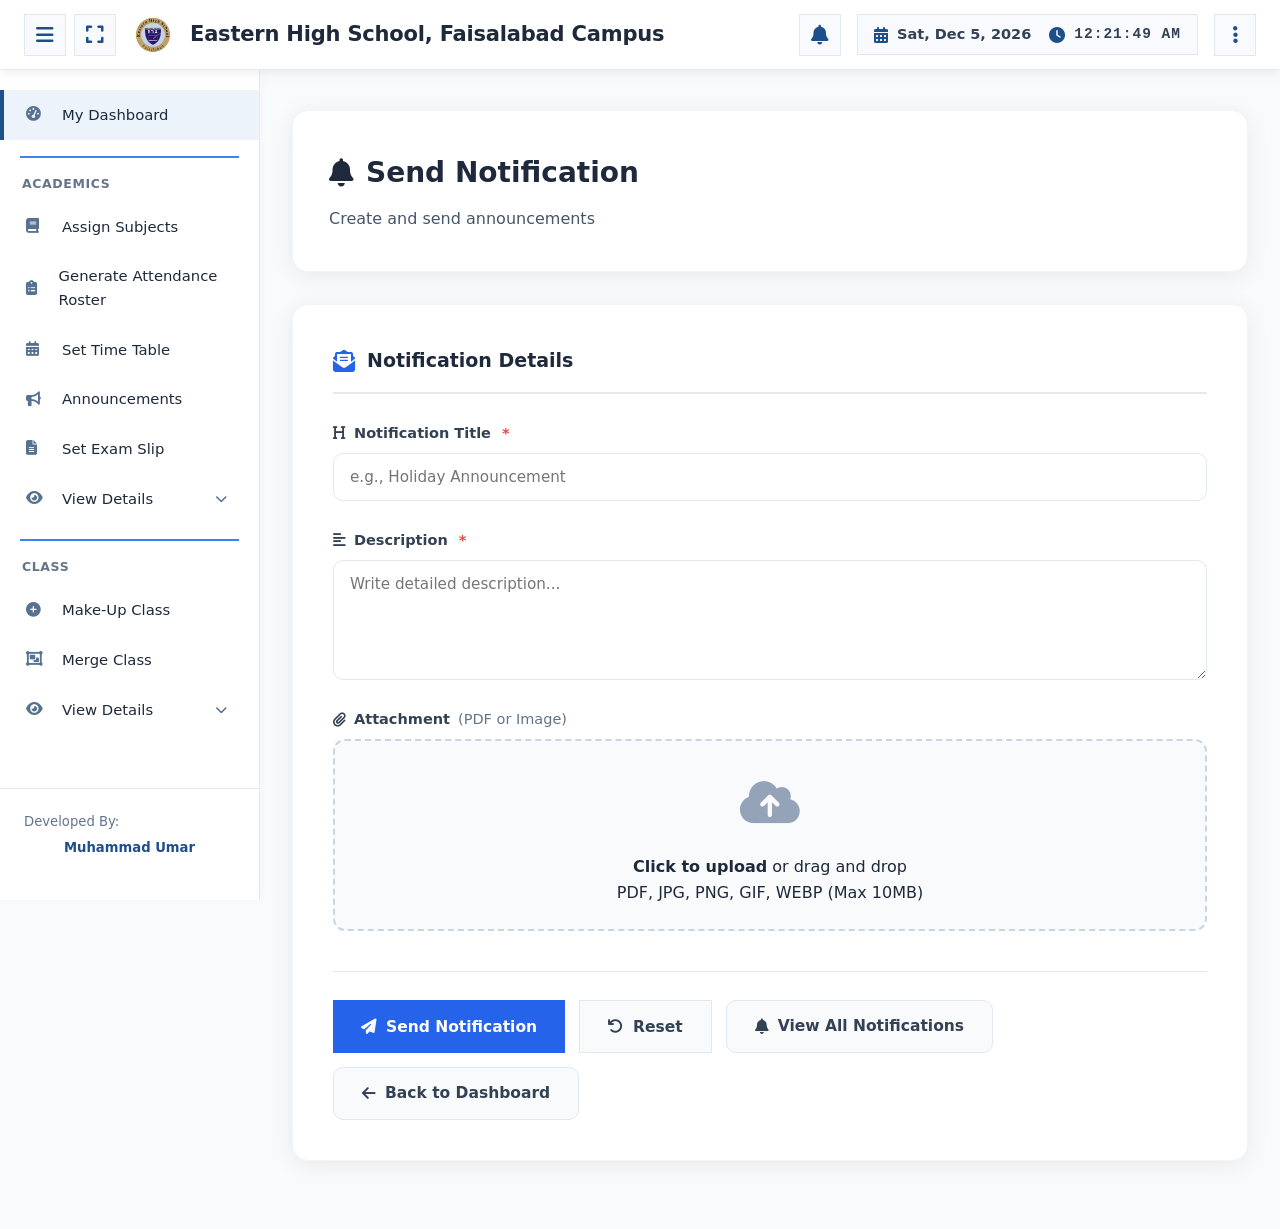
<file: notifications.html>
<!DOCTYPE html>
<html lang="en">
<head>
<meta charset="UTF-8">
<meta name="viewport" content="width=device-width, initial-scale=1.0">
<title>EHS – Send Notification</title>
<link rel="stylesheet" href="https://cdnjs.cloudflare.com/ajax/libs/font-awesome/6.4.0/css/all.min.css">
<link rel="stylesheet" href="components.css">
<style>
*{margin:0;padding:0;box-sizing:border-box;font-family:'Segoe UI',system-ui,Roboto,sans-serif}
body{background:#f8fafc;color:#1e293b;line-height:1.6}
.main-panel{flex:1;padding:40px 32px;background:#f8fafc;min-height:calc(100vh-70px)}
.page-header,.card{background:white;border-radius:16px;box-shadow:0 4px 25px rgba(0,0,0,.07);border:1px solid #f1f5f9}
.page-header{padding:40px 36px;margin-bottom:32px}
.page-header h1{font-size:28px;font-weight:700;color:#1e293b;margin-bottom:10px;display:flex;align-items:center;gap:12px}
.page-header p{font-size:16px;color:#475569}
.card{padding:40px;margin-bottom:28px}
.card-title{font-size:19px;font-weight:700;color:#1e293b;margin-bottom:28px;padding-bottom:16px;border-bottom:2px solid #e5e7eb;display:flex;align-items:center;gap:12px}
.card-title i{color:#2563eb;font-size:22px}
.form-grid{display:grid;grid-template-columns:1fr;gap:28px}
.form-group{display:flex;flex-direction:column;gap:8px}
.form-group label{font-size:14.5px;font-weight:600;color:#334155;display:flex;align-items:center;gap:8px}
.req{color:#ef4444;margin-left:3px}
.form-control{padding:14px 16px;border:1.5px solid #e2e8f0;border-radius:10px;font-size:15.2px;color:#1e293b;transition:all .25s;background:white;width:100%}
.form-control:focus{outline:none;border-color:#3b82f6;box-shadow:0 0 0 4px rgba(59,130,246,.12)}
textarea.form-control{resize:vertical;min-height:120px}
.attachment-area{border:2px dashed #cbd5e1;border-radius:12px;padding:24px;background:#f8fafc;transition:all .25s;cursor:pointer;text-align:center}
.attachment-area:hover{border-color:#3b82f6;background:#f0f9ff}
.attachment-icon{font-size:48px;color:#94a3b8;margin-bottom:12px}
.file-info{display:none;align-items:center;justify-content:space-between;background:#f1f5f9;padding:12px 16px;border-radius:10px;margin-top:12px}
.file-info.show{display:flex}
.btn-remove-file{background:#fee2e2;color:#ef4444;border:none;width:32px;height:32px;border-radius:50%;cursor:pointer;display:flex;align-items:center;justify-content:center;transition:all .25s}
.image-preview{margin-top:12px;max-width:200px;border-radius:8px;overflow:hidden;border:1px solid #e2e8f0;display:none}
.image-preview.show{display:block}
.btn-actions{display:flex;flex-wrap:wrap;gap:14px;margin-top:40px;padding-top:28px;border-top:1px solid #e5e7eb}
.btn{padding:13px 28px;border:none;border-radius:10px;font-size:15.5px;font-weight:600;cursor:pointer;transition:all .25s;display:inline-flex;align-items:center;gap:9px;text-decoration:none}
.btn-primary{background:#2563eb;color:white}
.btn-primary:hover{background:#1d4ed8;transform:translateY(-2px);box-shadow:0 8px 20px rgba(37,99,235,.3)}
.btn-secondary{background:#f8fafc;color:#334155;border:1.5px solid #e2e8f0}
.btn-secondary:hover{background:#f1f5f9;border-color:#cbd5e1}
.error-message{color:#ef4444;font-size:13px;margin-top:5px;display:none}
.error-message.show{display:block}
</style>
</head>
<body>
  <!-- Header will be loaded here -->
  <div id="header-placeholder"></div>

  <div class="app-wrapper" id="appWrapper">
    
    <!-- Sidebar will be loaded here -->
    <div id="sidebar-placeholder"></div>

    <!-- Main Content -->
<main class="main-panel">
  <div class="page-header">
    <h1><i class="fas fa-bell"></i> Send Notification</h1>
    <p>Create and send announcements</p>
  </div>

  <div class="card">
    <div class="card-title">
      <i class="fas fa-envelope-open-text"></i> Notification Details
    </div>
    
    <form id="notificationForm">
      <div class="form-grid">
        <div class="form-group"><label><i class="fas fa-heading"></i> Notification Title <span class="req">*</span></label><input type="text" class="form-control" id="notificationTitle" placeholder="e.g., Holiday Announcement" required></div>
        <div class="form-group"><label><i class="fas fa-align-left"></i> Description <span class="req">*</span></label><textarea class="form-control" id="notificationDesc" placeholder="Write detailed description..." required></textarea></div>
        <div class="form-group">
          <label><i class="fas fa-paperclip"></i> Attachment <span style="font-weight:normal;color:#64748b">(PDF or Image)</span></label>
          <input type="file" id="attachmentInput" accept=".pdf,image/*" style="display:none">
          <div class="attachment-area" id="attachmentArea">
            <div class="attachment-icon"><i class="fas fa-cloud-upload-alt"></i></div>
            <p><strong>Click to upload</strong> or drag and drop</p>
            <p class="file-format-hint">PDF, JPG, PNG, GIF, WEBP (Max 10MB)</p>
          </div>
          <div class="file-info" id="fileInfo">
            <div class="file-details"><i class="fas fa-file-pdf" id="fileIcon"></i><span id="fileName">No file selected</span></div>
            <button type="button" class="btn-remove-file" id="removeFileBtn"><i class="fas fa-times"></i></button>
          </div>
          <div class="image-preview" id="imagePreview"><img id="previewImg" alt="Preview"></div>
        </div>
      </div>

      <div class="btn-actions">
        <button type="submit" class="btn btn-primary"><i class="fas fa-paper-plane"></i> Send Notification</button>
        <button type="button" class="btn btn-secondary" onclick="resetForm()"><i class="fas fa-undo"></i> Reset</button>
        <a href="#" class="btn btn-secondary" id="viewNotificationsBtn"><i class="fas fa-bell"></i> View All Notifications</a>
        <a href="#" class="btn btn-secondary" id="backDashboardBtn"><i class="fas fa-arrow-left"></i> Back to Dashboard</a>
      </div>
    </form>
  </div>
</main>
<script src="components.js"></script>
<script>
  // Load Header and Sidebar
    function loadComponents() {
      // Load Header
      fetch('header.html')
        .then(response => response.text())
        .then(data => {
          document.getElementById('header-placeholder').innerHTML = data;
        })
        .catch(err => console.error('Error loading header:', err));

      // Load Sidebar
      fetch('sidebar.html')
        .then(response => response.text())
        .then(data => {
          document.getElementById('sidebar-placeholder').innerHTML = data;
        })
        .catch(err => console.error('Error loading sidebar:', err));
    }

    // Initialize everything after components are loaded
    window.onload = function() {
      loadComponents();
      
      // Give time for HTML to load then initialize JS
      setTimeout(() => {
        if (typeof window.initHeaderAndSidebar === 'function') {
          window.initHeaderAndSidebar();
        }
      }, 400);
    };
const form=document.getElementById('notificationForm');
const title=document.getElementById('notificationTitle');
const desc=document.getElementById('notificationDesc');
const fileInput=document.getElementById('attachmentInput');
const area=document.getElementById('attachmentArea');
const fileInfo=document.getElementById('fileInfo');
const fileNameSpan=document.getElementById('fileName');
const fileIcon=document.getElementById('fileIcon');
const removeBtn=document.getElementById('removeFileBtn');
const imgPreview=document.getElementById('imagePreview');
const previewImg=document.getElementById('previewImg');

let currentFile=null;

area.addEventListener('click',()=>fileInput.click());
fileInput.addEventListener('change',e=>{
  const file=e.target.files[0];
  if(file){
    currentFile=file;
    fileNameSpan.textContent=file.name;
    fileInfo.classList.add('show');
    if(file.type.startsWith('image/')){
      fileIcon.className='fas fa-file-image';
      const reader=new FileReader();
      reader.onload=ev=>{previewImg.src=ev.target.result;imgPreview.classList.add('show')};
      reader.readAsDataURL(file);
    } else {
      fileIcon.className='fas fa-file-pdf';
      imgPreview.classList.remove('show');
    }
  }
});

removeBtn.addEventListener('click',()=>{
  fileInput.value='';
  currentFile=null;
  fileInfo.classList.remove('show');
  imgPreview.classList.remove('show');
});

form.addEventListener('submit',e=>{
  e.preventDefault();
  if(!title.value.trim()||!desc.value.trim()){
    alert("Title and Description are required!");
    return;
  }
  alert(`✅ Notification Sent!\n\nTitle: ${title.value}\nDescription: ${desc.value.substring(0,100)}...`);
  resetForm();
});

function resetForm(){
  form.reset();
  currentFile=null;
  fileInfo.classList.remove('show');
  imgPreview.classList.remove('show');
}

document.getElementById('viewNotificationsBtn').addEventListener('click',e=>{e.preventDefault();alert("Demo: No stored notifications.");});
document.getElementById('backDashboardBtn').addEventListener('click',e=>{e.preventDefault();alert("Back to Dashboard placeholder.");});
</script>
</body>
</html>
</file>
<file: components.css>
/* ================== components.css ================== */

* {
  margin: 0;
  padding: 0;
  box-sizing: border-box;
  font-family: 'Segoe UI', Roboto, sans-serif;
}

body {
  background: #f4f7fc;
  color: #1e293b;
}

/* ========== HEADER ========== */
.top-bar {
  position: fixed;
  top: 0;
  left: 0;
  width: 100%;
  height: 70px;
  background: white;
  display: flex;
  align-items: center;
  justify-content: space-between;
  padding: 0 24px;
  box-shadow: 0 2px 12px rgba(0,0,0,.08);
  z-index: 1000;
  border-bottom: 1px solid #e2eaf2;
}

.top-bar-left, .top-bar-right { 
  display: flex; 
  align-items: center; 
  gap: 16px; 
}

.header-icons { 
  display: flex; 
  align-items: center; 
  gap: 8px; 
}

.icon-btn {
  background: #f8fafd;
  border: 1px solid #e2e8f0;
  width: 42px;
  height: 42px;
  display: flex;
  align-items: center;
  justify-content: center;
  cursor: pointer;
  color: #1e4f8a;
  font-size: 20px;
  transition: all .2s;
}

.icon-btn:hover { 
  background: #1e4f8a; 
  color: white; 
  border-color: #1e4f8a; 
}

.school-logo { 
  width: 42px; 
  height: 42px; 
  overflow: hidden; 
}

.school-logo img { 
  width: 100%; 
  height: 100%; 
  object-fit: contain; 
}

.school-name { 
  font-size: 21px; 
  font-weight: 700; 
  color: #1e293b; 
  letter-spacing: -.2px; 
}

.datetime-display {
  background: #f8fafd;
  padding: 8px 16px;
  border: 1px solid #e2e8f0;
  display: flex;
  align-items: center;
  gap: 18px;
  font-size: 14.5px;
}

.date-box, .time-box { 
  display: flex; 
  align-items: center; 
  gap: 9px; 
}

.date-box i, .time-box i { 
  color: #1e4f8a; 
  font-size: 16px; 
}

.date-text, .time-text { 
  font-weight: 600; 
  color: #334155; 
}

.time-text { 
  font-family: 'Courier New', monospace; 
  letter-spacing: 1px; 
}

.dropdown-menu {
  position: absolute;
  right: 0;
  top: 62px;
  background: white;
  box-shadow: 0 10px 25px rgba(0,0,0,.12);
  width: 200px;
  overflow: hidden;
  opacity: 0;
  visibility: hidden;
  transform: translateY(8px);
  transition: all .2s;
  z-index: 1100;
  border: 1px solid #e2e8f0;
}

.dropdown-menu.active { 
  opacity: 1; 
  visibility: visible; 
  transform: translateY(0); 
}

.dropdown-item {
  display: flex;
  align-items: center;
  gap: 12px;
  padding: 14px 20px;
  color: #334155;
  text-decoration: none;
  font-size: 14.8px;
  transition: all .2s;
}

.dropdown-item:hover { 
  background: #ecf3fa; 
  color: #1e4f8a; 
}

/* ========== SIDEBAR ========== */
.app-wrapper { 
  display: flex; 
  margin-top: 70px; 
  min-height: calc(100vh - 70px); 
}

.side-nav {
  width: 260px;
  background: white;
  border-right: 1px solid #e2eaf2;
  padding: 20px 0;
  position: sticky;
  top: 70px;
  height: calc(100vh - 70px);
  overflow-y: auto;
  box-shadow: 2px 0 10px rgba(0,0,0,.02);
  flex-shrink: 0;
  display: flex;
  flex-direction: column;
  transition: transform 0.3s ease;
}

.side-nav.hidden { 
  transform: translateX(-100%); 
}

/* Mobile sidebar - hidden by default */
@media (max-width: 768px) {
  .side-nav {
    position: fixed;
    left: 0;
    top: 70px;
    z-index: 999;
    transform: translateX(-100%);
  }
  
  .side-nav.mobile-visible {
    transform: translateX(0);
  }
}

.nav-menu { 
  list-style: none; 
  flex: 1; 
}

.nav-divider { 
  height: 2px; 
  background: #3b82f6; 
  margin: 16px 20px; 
}

.section-header { 
  padding: 0 22px 8px; 
  font-size: 12.5px; 
  font-weight: 700; 
  color: #64748b; 
  letter-spacing: .6px; 
  text-transform: uppercase; 
}

.nav-link {
  display: flex;
  align-items: center;
  gap: 14px;
  padding: 13px 22px;
  color: #1e293b;
  font-size: 14.8px;
  font-weight: 500;
  text-decoration: none;
  transition: all .2s;
  border-left: 4px solid transparent;
}

.nav-link:hover, 
.nav-link.active, 
.dashboard-link { 
  background: #ecf3fa; 
  color: #1e293b; 
  border-left-color: #1e4f8a; 
}

.nav-link i { 
  width: 22px; 
  color: #577190; 
}

/* Sidebar Dropdowns */
.dropdown-nav { 
  position: relative; 
}

.dropdown-toggle { 
  justify-content: space-between; 
  cursor: pointer; 
  width: 100%; 
}

.dropdown-arrow {
  font-size: 12px;
  transition: transform .3s;
  margin-left: auto;
  color: #577190;
}

.dropdown-nav.active .dropdown-arrow { 
  transform: rotate(180deg); 
}

.dropdown-menu-side {
  list-style: none;
  background: #f8fafd;
  max-height: 0;
  overflow: hidden;
  transition: max-height .3s ease-out;
  margin-left: 24px;
  border-left: 2px solid #d9e2ec;
}

.dropdown-nav.active .dropdown-menu-side {
  max-height: 300px;
  transition: max-height .5s ease-in;
}

.dropdown-item-side {
  display: flex;
  align-items: center;
  gap: 12px;
  padding: 12px 24px;
  color: #2c3e50;
  text-decoration: none;
  font-size: 14px;
}

.dropdown-item-side:hover { 
  background: #e7efff; 
  color: #0c4a6e; 
}

.dropdown-item-side i { 
  width: 20px; 
  font-size: 14px; 
  color: #577190; 
}

/* Sidebar Footer */
.sidebar-footer {
  padding: 22px 24px;
  border-top: 1px solid #e2eaf2;
  margin-top: auto;
}

.developed-by { 
  font-size: 13.2px; 
  color: #64748b; 
  line-height: 1.6; 
}

.developed-by .label { 
  display: block; 
  text-align: left; 
  font-weight: 500; 
}

.developed-by .name { 
  display: block; 
  text-align: center; 
  font-weight: 600; 
  color: #1e4f8a; 
  margin-top: 5px; 
}

/* ========== MAIN CONTENT ========== */
.main-panel { 
  flex: 1; 
  padding: 40px 32px; 
  background: #f5f9ff; 
  overflow-y: auto; 
}

.top-row { 
  display: flex; 
  gap: 28px; 
  margin-bottom: 40px; 
  align-items: stretch; 
}

.welcome-section {
  flex: 1;
  background: white;
  padding: 36px;
  border: 1px solid #e2eaf2;
}

.welcome-title { 
  font-size: 27px; 
  font-weight: 700; 
  color: #1e293b; 
  margin-bottom: 16px; 
}

.welcome-text { 
  font-size: 15.8px; 
  color: #475569; 
  line-height: 1.75; 
  margin-bottom: 12px; 
}

.profile-sidebar {
  width: 260px;
  background: white;
  padding: 32px 24px;
  text-align: center;
  border: 1px solid #e2eaf2;
}

.passport-frame { 
  width: 158px; 
  height: 198px; 
  margin: 0 auto 18px; 
  border: 4px solid #1e4f8a; 
  overflow: hidden; 
}

.passport-frame img { 
  width: 100%; 
  height: 100%; 
  object-fit: cover; 
}

.profile-name { 
  font-size: 21px; 
  font-weight: 700; 
  color: #1e293b; 
}

.profile-role { 
  font-size: 14.5px; 
  color: #64748b; 
  margin-top: 4px; 
}

/* ========== MOBILE RESPONSIVENESS ========== */
@media (max-width: 768px) {
  /* Hide fullscreen toggle on mobile */
  #fullscreenToggle {
    display: none;
  }
  
  /* Hide datetime display on mobile */
  .datetime-display {
    display: none;
  }
  
  /* Adjust header padding */
  .top-bar {
    padding: 0 16px;
  }
  
  /* Shorten school name on mobile */
  .school-name {
    font-size: 14px;
    max-width: 140px;
    white-space: nowrap;
    overflow: hidden;
    text-overflow: ellipsis;
  }
  
  /* Reduce gap between header elements */
  .top-bar-left, .top-bar-right {
    gap: 8px;
  }
  
  /* Smaller icon buttons on mobile */
  .icon-btn {
    width: 38px;
    height: 38px;
    font-size: 18px;
  }
  
  /* Smaller logo on mobile */
  .school-logo {
    width: 36px;
    height: 36px;
  }
  
  /* Adjust main panel padding */
  .main-panel {
    padding: 20px 16px;
  }
  
  /* Stack top row on mobile */
  .top-row {
    flex-direction: column;
    gap: 20px;
  }
  
  /* Full width profile sidebar on mobile */
  .profile-sidebar {
    width: 100%;
  }
  
  /* Adjust welcome section padding */
  .welcome-section {
    padding: 24px;
  }
  
  .welcome-title {
    font-size: 22px;
  }
}

/* Tablet view (769px - 1024px) */
@media (min-width: 769px) and (max-width: 1024px) {
  .school-name {
    font-size: 18px;
    max-width: 250px;
    white-space: nowrap;
    overflow: hidden;
    text-overflow: ellipsis;
  }
  
  .datetime-display {
    padding: 4px 12px;
    gap: 10px;
  }
  
  .date-text, .time-text {
    font-size: 12px;
  }
}

/* Straight corners for all elements */
button, .icon-btn, .dropdown-menu, .side-nav, .welcome-section, .profile-sidebar, .passport-frame {
  border-radius: 0 !important;
}

/* Overlay for mobile sidebar */
.sidebar-overlay {
  display: none;
  position: fixed;
  top: 70px;
  left: 0;
  width: 100%;
  height: calc(100% - 70px);
  background: rgba(0,0,0,0.5);
  z-index: 998;
}

.sidebar-overlay.active {
  display: block;
}

@media (min-width: 769px) {
  .sidebar-overlay {
    display: none !important;
  }
}
</file>
